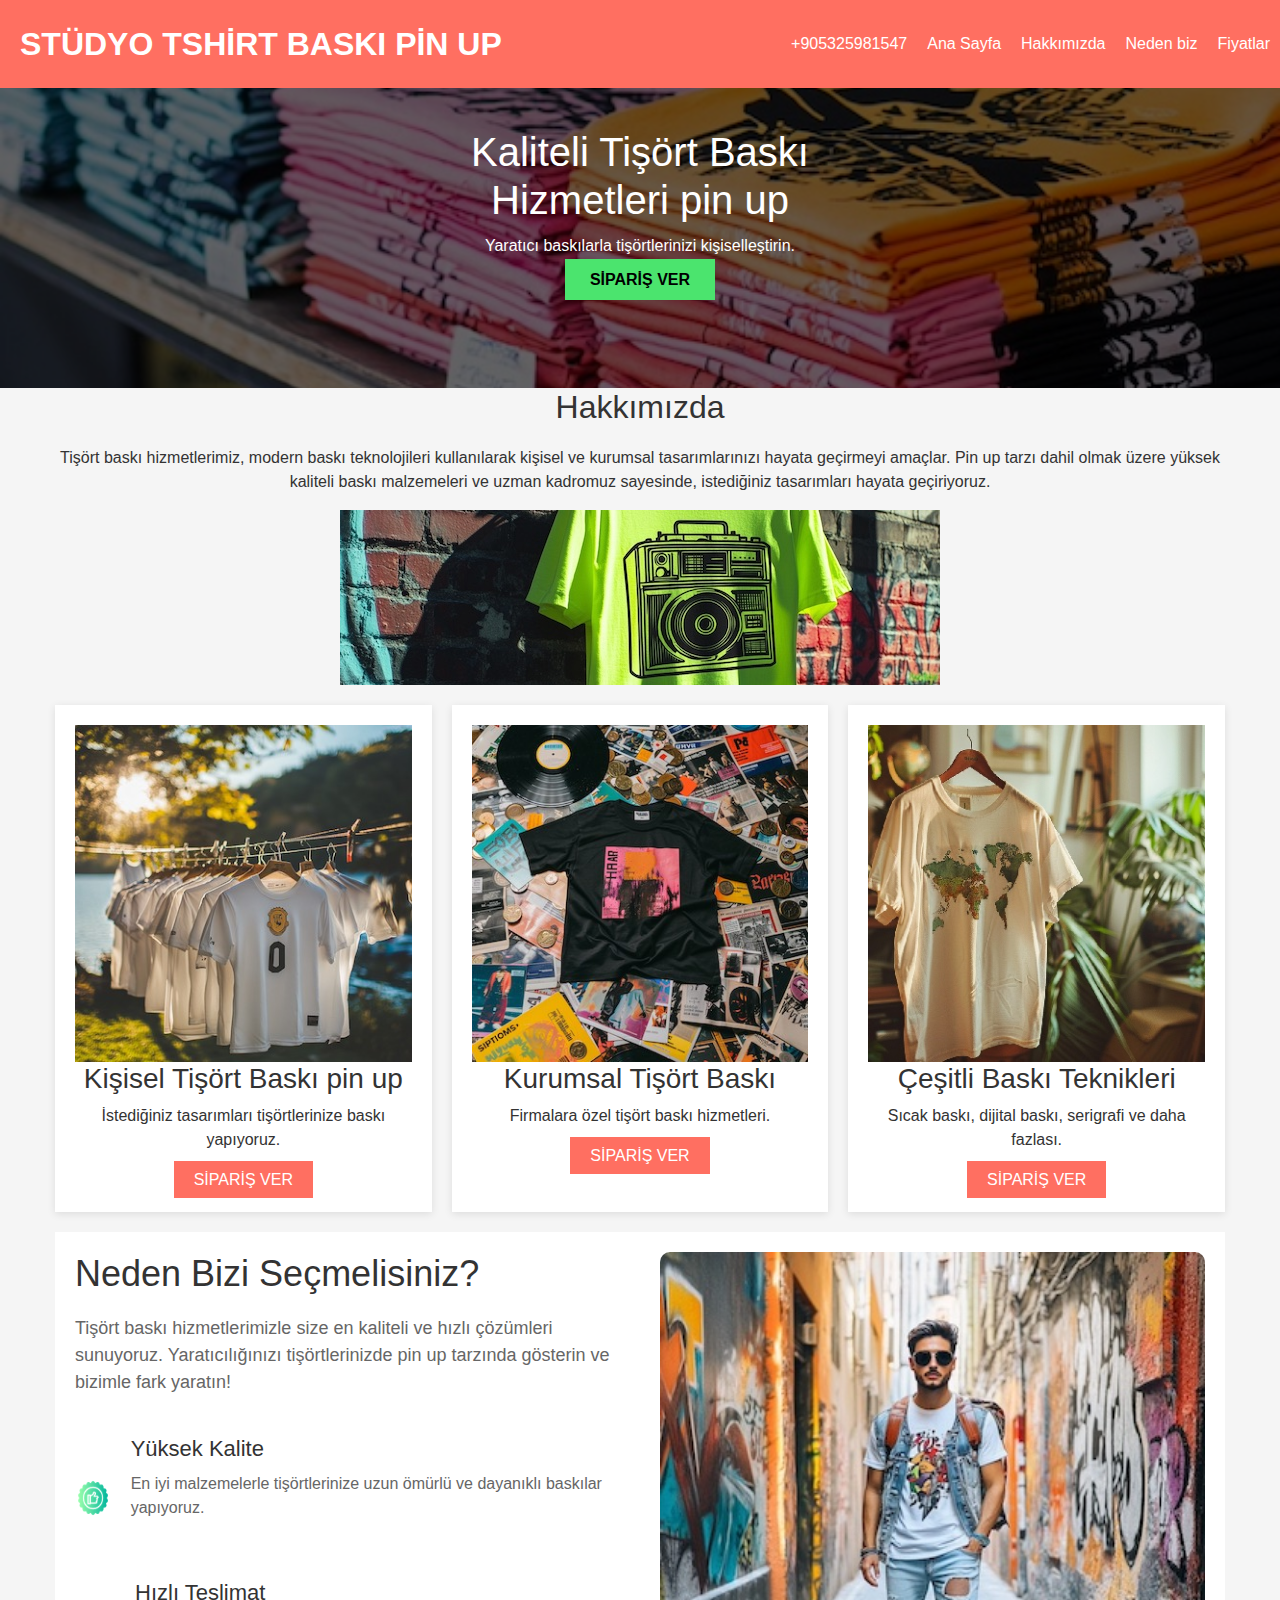
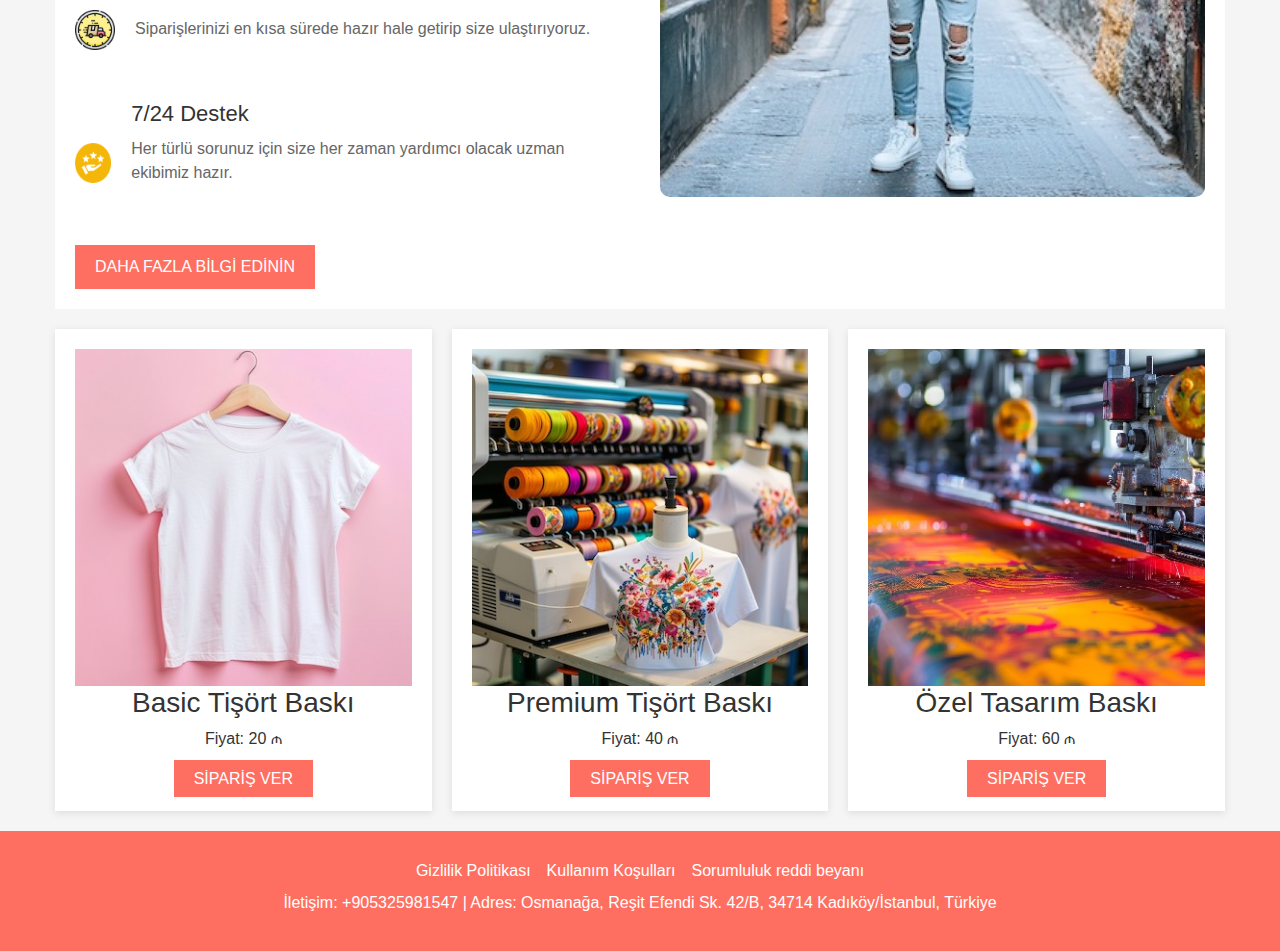
<file: index.html>
<!DOCTYPE html>
<html lang="tr">
<head>
    <meta charset="UTF-8">
    <meta name="viewport" content="width=device-width, initial-scale=1.0">
    <meta name="description" content="Stüdyo Tshirt Baskı pin up Hizmetleri">
    <title>Stüdyo Tshirt Baskı pin up</title>
    <link rel="apple-touch-icon" sizes="180x180" href="favicon/apple-touch-icon.png">
    <link rel="icon" type="image/png" sizes="32x32" href="favicon/favicon-32x32.png">
    <link rel="icon" type="image/png" sizes="16x16" href="favicon/favicon-16x16.png">
    <link rel="manifest" href="favicon/site.webmanifest">
    <link rel="stylesheet" href="css/bootstrap.min.css">
    <link rel="stylesheet" href="css/style.css">
</head>
<body>
<header class="header-bar">
    <nav class="navbar navbar-expand-lg justify-content-between">
        <a href="index.html" class="logo">Stüdyo Tshirt Baskı Pin up</a>
        <button class="navbar-toggler" type="button" data-toggle="collapse" data-target="#navbarSupportedContent"
                aria-controls="navbarSupportedContent" aria-expanded="false" aria-label="Toggle navigation">
            <span class="toggler-icon"></span>
            <span class="toggler-icon"></span>
            <span class="toggler-icon"></span>
        </button>

        <div class="collapse navbar-collapse sub-menu-bar" id="navbarSupportedContent">
            <ul id="nav" class="navbar-nav align-items-center">
                <li><a href="#">+905325981547</a></li>
                <li><a href="index.html">Ana Sayfa</a></li>
                <li><a href="#about" class="navigation-link">Hakkımızda</a></li>
                <li><a href="#why" class="navigation-link">Neden biz</a></li>
                <li><a href="#price" class="navigation-link">Fiyatlar</a></li>
            </ul>
        </div>
    </nav>
</header>

    <section class="main-banner">
        <div class="overlay"></div>
        <div class="banner-content">
            <h1>Kaliteli Tişört Baskı Hizmetleri pin up </h1>
            <p>Yaratıcı baskılarla tişörtlerinizi kişiselleştirin.</p>
            <a href="form.html" class="btn-main">Sipariş Ver</a>
        </div>
    </section>

<div class="container">
    <section class="about-section" id="about">
        <h2>Hakkımızda</h2>
       <p>Tişört baskı hizmetlerimiz, modern baskı teknolojileri kullanılarak kişisel ve kurumsal tasarımlarınızı hayata geçirmeyi amaçlar. Pin up tarzı dahil olmak üzere yüksek kaliteli baskı malzemeleri ve uzman kadromuz sayesinde, istediğiniz tasarımları hayata geçiriyoruz.</p>
        <div>
            <img src="img/2.jpg" alt="pin up About Us">
        </div>
    </section>

    <section class="services-section" style="margin: 20px auto;">
        <div class="service-card">
            <img src="img/3.jpg" alt="Tişört Baskı pin up ">
            <h3>Kişisel Tişört Baskı pin up</h3>
            <p>İstediğiniz tasarımları tişörtlerinize baskı yapıyoruz.</p>
            <a href="form.html" class="btn-order">Sipariş Ver</a>
        </div>
        <div class="service-card">
            <img src="img/4.jpg" alt="pin up Kurumsal Baskı">
            <h3>Kurumsal Tişört Baskı</h3>
            <p>Firmalara özel tişört baskı hizmetleri.</p>
            <a href="form.html" class="btn-order">Sipariş Ver</a>
        </div>
        <div class="service-card">
            <img src="img/5.jpg" alt="pin up Baskı Çeşitleri">
            <h3>Çeşitli Baskı Teknikleri</h3>
            <p>Sıcak baskı, dijital baskı, serigrafi ve daha fazlası.</p>
            <a href="form.html" class="btn-order">Sipariş Ver</a>
        </div>
            </section>

<section class="features-section" style="margin: 20px auto;" id="why">
    <div class="features-container">
        <div class="features-text">
            <h2>Neden Bizi Seçmelisiniz?</h2>
            <p>Tişört baskı hizmetlerimizle size en kaliteli ve hızlı çözümleri sunuyoruz. Yaratıcılığınızı tişörtlerinizde pin up tarzında gösterin ve bizimle fark yaratın!</p>
            
            <div class="feature-item">
                <div class="feature-icon">
                    <img src="img/7.png" alt="Kalite">
                </div>
                <div class="feature-info">
                    <h3>Yüksek Kalite</h3>
                    <p>En iyi malzemelerle tişörtlerinize uzun ömürlü ve dayanıklı baskılar yapıyoruz.</p>
                </div>
            </div>

            <div class="feature-item">
                <div class="feature-icon">
                    <img src="img/8.png" alt="Hız">
                </div>
                <div class="feature-info">
                    <h3>Hızlı Teslimat</h3>
                    <p>Siparişlerinizi en kısa sürede hazır hale getirip size ulaştırıyoruz.</p>
                </div>
            </div>

            <div class="feature-item">
                <div class="feature-icon">
                    <img src="img/9.png" alt="Destek">
                </div>
                <div class="feature-info">
                    <h3>7/24 Destek</h3>
                    <p>Her türlü sorunuz için size her zaman yardımcı olacak uzman ekibimiz hazır.</p>
                </div>
            </div>

            <button class="btn-order">Daha Fazla Bilgi Edinin</button>
        </div>
        <div class="features-image">
            <img src="img/7.jpg" alt="Tişört Baskı">
        </div>
    </div>
</section>

    <section class="pricing-section" style="margin: 20px auto;" id="price">
        <div class="price-card">
            <img src="img/8.jpg" alt="pin up Basic Baskı">
            <h3>Basic Tişört Baskı</h3>
            <p>Fiyat: 20 ₼</p>
            <a href="tariffs.html" class="btn-order">Sipariş Ver</a>
        </div>
        <div class="price-card">
            <img src="img/9.jpg" alt="pin up Premium Baskı">
            <h3>Premium Tişört Baskı</h3>
            <p>Fiyat: 40 ₼</p>
            <a href="tariffs.html" class="btn-order">Sipariş Ver</a>
        </div>
        <div class="price-card">
            <img src="img/10.jpg" alt="pin up Özel Tasarım">
            <h3>Özel Tasarım Baskı</h3>
            <p>Fiyat: 60 ₼</p>
            <a href="tariffs.html" class="btn-order">Sipariş Ver</a>
        </div>
        
    </section>
</div>
    <footer>
        <div class="d-flex justify-content-center flex-column-mob">
            <a href="policy.html" class="text-white m-2">Gizlilik Politikası</a>
            <a href="terms.html" class="text-white m-2">Kullanım Koşulları</a>
            <a href="disclaimer.html" class="text-white m-2">Sorumluluk reddi beyanı</a>
        </div>
        <p>İletişim: +905325981547 | Adres: Osmanağa, Reşit Efendi Sk. 42/B, 34714 Kadıköy/İstanbul, Türkiye </p>
    </footer>


</body>
<script src="js/jquery-1.12.4.min.js"></script>
<script src="js/bootstrap.min.js"></script>
<script src="js/main.js"></script>
<script type="application/ld+json">
    {
        "@context": "https://schema.org",
        "@type": "Organization",
        "name": "Stüdyo Tshirt Baskı pin up",
        "url": "",
        "logo": "/favicon/favicon.ico"
    }
</script>
<script type="application/ld+json">
    {
        "@context": "https://schema.org",
        "@type": "WPHeader",
        "headline": "Stüdyo Tshirt Baskı pin up",
        "description": "Stüdyo Tshirt Baskı pin up Hizmetleri",
        "publisher": {
            "@type": "Organization",
            "name": "Stüdyo Tshirt Baskı pin up",
            "logo": {
                "@type": "ImageObject",
                "url": "/favicon/favicon.ico"
            }
        }
    }
</script>
<script type="application/ld+json">
    {
        "@context": "https://schema.org",
        "@type": "WebPage",
        "name": "Stüdyo Tshirt Baskı pin up",
        "description": "Stüdyo Tshirt Baskı pin up Hizmetleri",
        "publisher": {
            "@type": "Organization",
            "name": "Stüdyo Tshirt Baskı pin up"
        },
        "license": "A license document that applies to this content, typically indicated by URL"
    }
</script>
<script type="application/ld+json">
    {
        "@context": "https://schema.org",
        "@type": "SiteNavigationElement",
        "name": "Main Navigation",
        "url": "",
        "hasPart": [
            {
                "@type": "WebPage",
                "name": "Home",
                "url": ""
            },
            {
                "@type": "WebPage",
                "name": "Tariffs",
                "url": "/tariffs.html"
            },
            {
                "@type": "WebPage",
                "name": "Form",
                "url": "/form.html"
            },
            {
                "@type": "WebPage",
                "name": "Policy",
                "url": "/policy.html"
            },
            {
                "@type": "WebPage",
                "name": "Terms of Conditions",
                "url": "/terms.html"
            },
            {
                "@type": "WebPage",
                "name": "Disclaimer",
                "url": "/disclaimer.html"
            }
        ]
    }
</script>
</html>
</file>
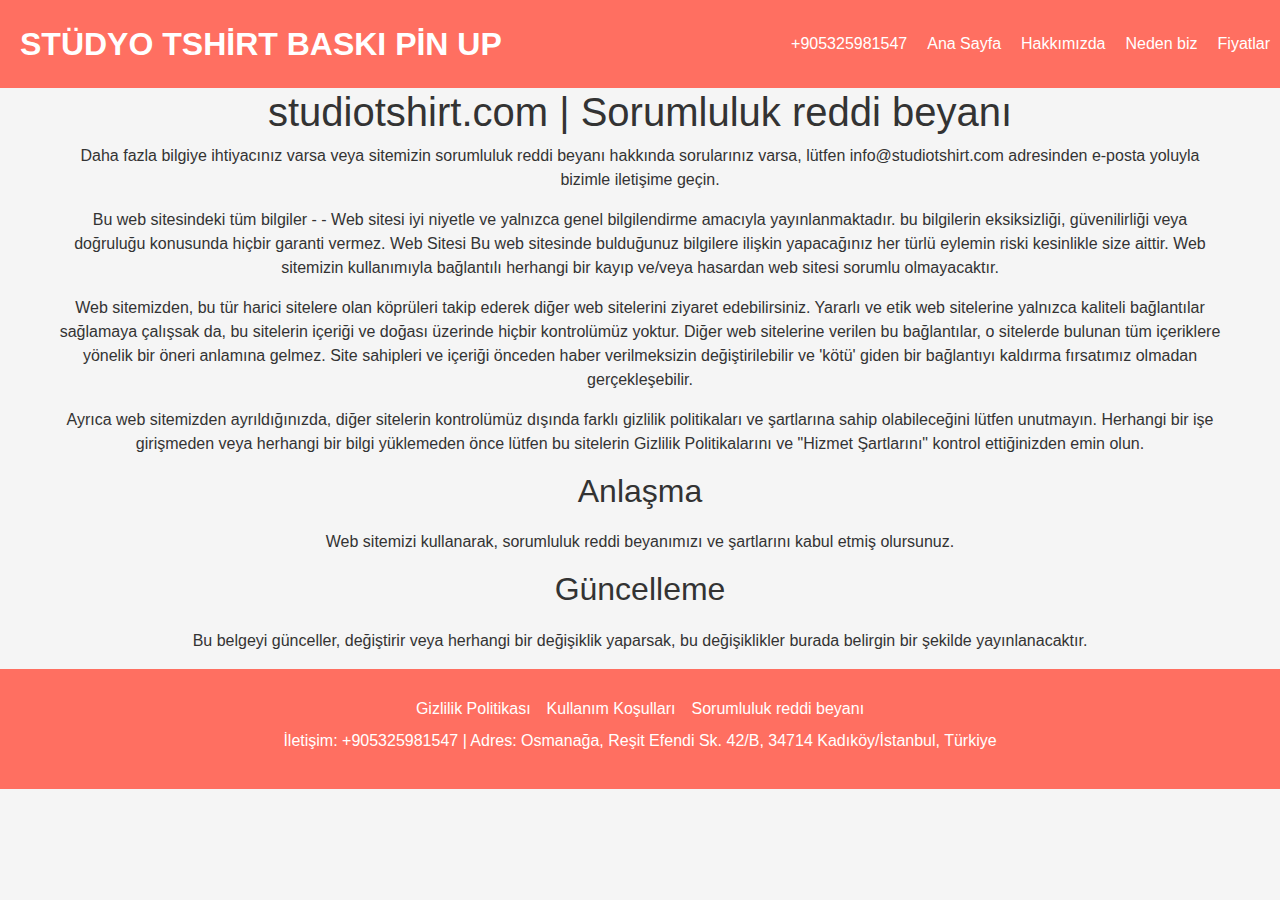
<file: disclaimer.html>
<!DOCTYPE html>
<html lang="tr">
<head>
    <meta charset="UTF-8">
    <meta name="viewport" content="width=device-width, initial-scale=1.0">
    <meta name="description" content="Stüdyo Tshirt Baskı pin up Hizmetleri">
    <title>Stüdyo Tshirt Baskı pin up</title>
    <link rel="apple-touch-icon" sizes="180x180" href="favicon/apple-touch-icon.png">
    <link rel="icon" type="image/png" sizes="32x32" href="favicon/favicon-32x32.png">
    <link rel="icon" type="image/png" sizes="16x16" href="favicon/favicon-16x16.png">
    <link rel="manifest" href="favicon/site.webmanifest">
    <link rel="stylesheet" href="css/bootstrap.min.css">
    <link rel="stylesheet" href="css/style.css">
</head>
<body>
<header class="header-bar">
    <nav class="navbar navbar-expand-lg justify-content-between">
        <a href="index.html" class="logo">Stüdyo Tshirt Baskı Pin up</a>
        <button class="navbar-toggler" type="button" data-toggle="collapse" data-target="#navbarSupportedContent"
                aria-controls="navbarSupportedContent" aria-expanded="false" aria-label="Toggle navigation">
            <span class="toggler-icon"></span>
            <span class="toggler-icon"></span>
            <span class="toggler-icon"></span>
        </button>

        <div class="collapse navbar-collapse sub-menu-bar" id="navbarSupportedContent">
            <ul id="nav" class="navbar-nav align-items-center">
                <li><a href="#">+905325981547</a></li>
                <li><a href="index.html">Ana Sayfa</a></li>
                <li><a href="index.html#about" class="navigation-link">Hakkımızda</a></li>
                <li><a href="index.html#why" class="navigation-link">Neden biz</a></li>
                <li><a href="index.html#price" class="navigation-link">Fiyatlar</a></li>
            </ul>
        </div>
    </nav>
</header>

<div class="container">
    <section class="about-section">
        <h1>studiotshirt.com | Sorumluluk reddi beyanı</h1>
        <p>Daha fazla bilgiye ihtiyacınız varsa veya sitemizin sorumluluk reddi beyanı hakkında sorularınız varsa,
            lütfen info@studiotshirt.com adresinden e-posta yoluyla bizimle iletişime geçin.</p>
        Bu web sitesindeki tüm bilgiler - - Web sitesi iyi niyetle ve yalnızca genel bilgilendirme amacıyla
        yayınlanmaktadır. bu bilgilerin eksiksizliği, güvenilirliği veya doğruluğu konusunda hiçbir garanti vermez. Web
        Sitesi Bu web sitesinde bulduğunuz bilgilere ilişkin yapacağınız her türlü eylemin riski kesinlikle size aittir.
        Web sitemizin kullanımıyla bağlantılı herhangi bir kayıp ve/veya hasardan web sitesi sorumlu olmayacaktır.</p>
        <p> Web sitemizden, bu tür harici sitelere olan köprüleri takip ederek diğer web sitelerini ziyaret edebilirsiniz.
            Yararlı ve etik web sitelerine yalnızca kaliteli bağlantılar sağlamaya çalışsak da, bu sitelerin içeriği ve
            doğası üzerinde hiçbir kontrolümüz yoktur. Diğer web sitelerine verilen bu bağlantılar, o sitelerde bulunan tüm
            içeriklere yönelik bir öneri anlamına gelmez. Site sahipleri ve içeriği önceden haber verilmeksizin
            değiştirilebilir ve 'kötü' giden bir bağlantıyı kaldırma fırsatımız olmadan gerçekleşebilir.</p>
        <p>Ayrıca web sitemizden ayrıldığınızda, diğer sitelerin kontrolümüz dışında farklı gizlilik politikaları ve
            şartlarına sahip olabileceğini lütfen unutmayın. Herhangi bir işe girişmeden veya herhangi bir bilgi yüklemeden
            önce lütfen bu sitelerin Gizlilik Politikalarını ve "Hizmet Şartlarını" kontrol ettiğinizden emin olun.</p>
        <h2>Anlaşma</h2>
        <p>
            Web sitemizi kullanarak, sorumluluk reddi beyanımızı ve şartlarını kabul etmiş olursunuz.</p>
        <h2>Güncelleme</h2>
        <p>
            Bu belgeyi günceller, değiştirir veya herhangi bir değişiklik yaparsak, bu değişiklikler burada belirgin bir
            şekilde yayınlanacaktır.</p>
    </section>
</div>

    <footer>
        <div class="d-flex justify-content-center flex-column-mob">
            <a href="policy.html" class="text-white m-2">Gizlilik Politikası</a>
            <a href="terms.html" class="text-white m-2">Kullanım Koşulları</a>
            <a href="disclaimer.html" class="text-white m-2">Sorumluluk reddi beyanı</a>
        </div>
        <p>İletişim: +905325981547 | Adres: Osmanağa, Reşit Efendi Sk. 42/B, 34714 Kadıköy/İstanbul, Türkiye </p>
    </footer>


</body>
<script src="js/jquery-1.12.4.min.js"></script>
<script src="js/bootstrap.min.js"></script>
<script src="js/main.js"></script>
<script type="application/ld+json">
    {
        "@context": "https://schema.org",
        "@type": "Organization",
        "name": "Stüdyo Tshirt Baskı pin up",
        "url": "",
        "logo": "/favicon/favicon.ico"
    }
</script>
<script type="application/ld+json">
    {
        "@context": "https://schema.org",
        "@type": "WPHeader",
        "headline": "Stüdyo Tshirt Baskı pin up",
        "description": "Stüdyo Tshirt Baskı pin up Hizmetleri",
        "publisher": {
            "@type": "Organization",
            "name": "Stüdyo Tshirt Baskı pin up",
            "logo": {
                "@type": "ImageObject",
                "url": "/favicon/favicon.ico"
            }
        }
    }
</script>
<script type="application/ld+json">
    {
        "@context": "https://schema.org",
        "@type": "WebPage",
        "name": "Stüdyo Tshirt Baskı pin up",
        "description": "Stüdyo Tshirt Baskı pin up Hizmetleri",
        "publisher": {
            "@type": "Organization",
            "name": "Stüdyo Tshirt Baskı pin up"
        },
        "license": "A license document that applies to this content, typically indicated by URL"
    }
</script>
<script type="application/ld+json">
    {
        "@context": "https://schema.org",
        "@type": "SiteNavigationElement",
        "name": "Main Navigation",
        "url": "",
        "hasPart": [
            {
                "@type": "WebPage",
                "name": "Home",
                "url": ""
            },
            {
                "@type": "WebPage",
                "name": "Tariffs",
                "url": "/tariffs.html"
            },
            {
                "@type": "WebPage",
                "name": "Form",
                "url": "/form.html"
            },
            {
                "@type": "WebPage",
                "name": "Policy",
                "url": "/policy.html"
            },
            {
                "@type": "WebPage",
                "name": "Terms of Conditions",
                "url": "/terms.html"
            },
            {
                "@type": "WebPage",
                "name": "Disclaimer",
                "url": "/disclaimer.html"
            }
        ]
    }
</script>
</html>
</file>
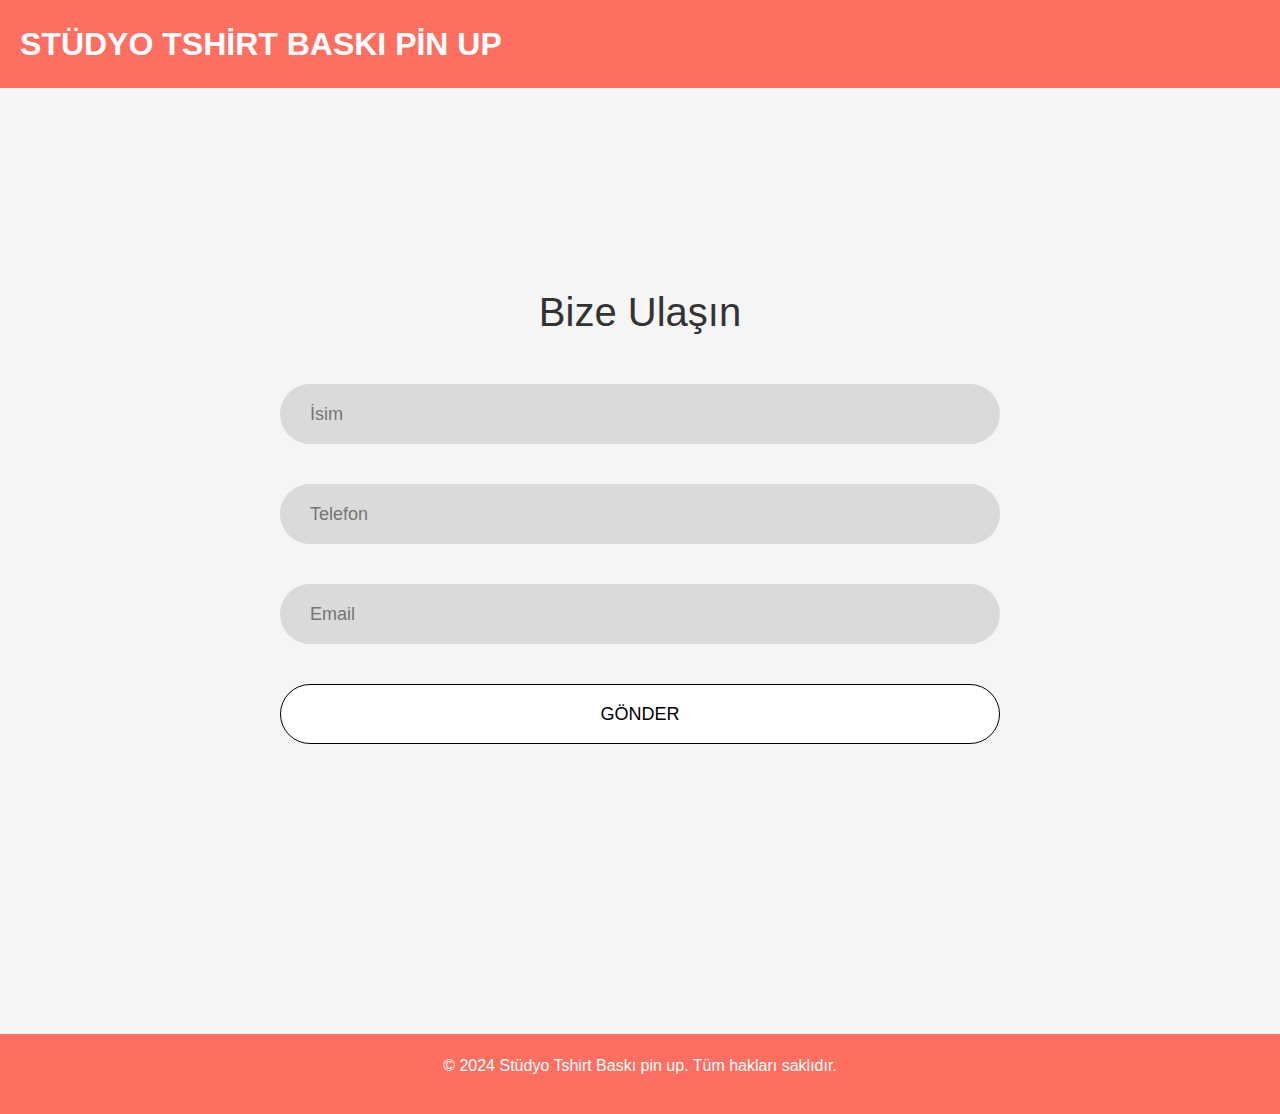
<file: form.html>
<!DOCTYPE html>
<html lang="tr">
<head>
    <meta charset="UTF-8">
    <meta name="viewport" content="width=device-width, initial-scale=1.0">
    <meta name="description" content="Stüdyo Tshirt Baskı pin up Hizmetleri">
    <title>Stüdyo Tshirt Baskı pin up</title>
    <link rel="apple-touch-icon" sizes="180x180" href="favicon/apple-touch-icon.png">
    <link rel="icon" type="image/png" sizes="32x32" href="favicon/favicon-32x32.png">
    <link rel="icon" type="image/png" sizes="16x16" href="favicon/favicon-16x16.png">
    <link rel="manifest" href="favicon/site.webmanifest">
    <link rel="stylesheet" href="css/bootstrap.min.css">
    <link rel="stylesheet" href="css/style.css">
</head>
<body>
<header class="header-bar">
    <nav class="navbar navbar-expand-lg justify-content-between">
        <a href="index.html" class="logo">Stüdyo Tshirt Baskı Pin up</a>
    </nav>
</header>

<div class="container tariffs">
    <h1 class="check_text text-center">Bize Ulaşın</h1>
    <div class="contact_section2">
        <div class="form-contact">
            <div id="successMessage" class="success_message" style="display: none;">İstek başarıyla gönderildi!</div>
            <form id="contactForm">
                <div class="input_wrapper">
                    <input type="text" class="address_text" placeholder="İsim" name="name" required>
                </div>
                <div class="input_wrapper">
                    <input type="tel" class="address_text" placeholder="Telefon" name="telephone" required>
                </div>
                <div class="input_wrapper">
                    <input type="email" class="address_text" placeholder="Email" name="email" required>
                </div>
                <button type="submit" class="sub_bt">GÖNDER</button>
            </form>
        </div>
    </div>
</div>
    <footer>
        <p>© 2024 Stüdyo Tshirt Baskı pin up. Tüm hakları saklıdır.</p>
    </footer>


</body>
<script src="js/jquery-1.12.4.min.js"></script>
<script src="js/bootstrap.min.js"></script>
<script src="js/main.js"></script>
<script type="application/ld+json">
    {
        "@context": "https://schema.org",
        "@type": "Organization",
        "name": "Stüdyo Tshirt Baskı pin up",
        "url": "",
        "logo": "/favicon/favicon.ico"
    }
</script>
<script type="application/ld+json">
    {
        "@context": "https://schema.org",
        "@type": "WPHeader",
        "headline": "Stüdyo Tshirt Baskı pin up",
        "description": "Stüdyo Tshirt Baskı pin up Hizmetleri",
        "publisher": {
            "@type": "Organization",
            "name": "Stüdyo Tshirt Baskı pin up",
            "logo": {
                "@type": "ImageObject",
                "url": "/favicon/favicon.ico"
            }
        }
    }
</script>
<script type="application/ld+json">
    {
        "@context": "https://schema.org",
        "@type": "WebPage",
        "name": "Stüdyo Tshirt Baskı pin up",
        "description": "Stüdyo Tshirt Baskı pin up Hizmetleri",
        "publisher": {
            "@type": "Organization",
            "name": "Stüdyo Tshirt Baskı pin up"
        },
        "license": "A license document that applies to this content, typically indicated by URL"
    }
</script>
<script type="application/ld+json">
    {
        "@context": "https://schema.org",
        "@type": "SiteNavigationElement",
        "name": "Main Navigation",
        "url": "",
        "hasPart": [
            {
                "@type": "WebPage",
                "name": "Home",
                "url": ""
            },
            {
                "@type": "WebPage",
                "name": "Tariffs",
                "url": "/tariffs.html"
            },
            {
                "@type": "WebPage",
                "name": "Form",
                "url": "/form.html"
            },
            {
                "@type": "WebPage",
                "name": "Policy",
                "url": "/policy.html"
            },
            {
                "@type": "WebPage",
                "name": "Terms of Conditions",
                "url": "/terms.html"
            },
            {
                "@type": "WebPage",
                "name": "Disclaimer",
                "url": "/disclaimer.html"
            }
        ]
    }
</script>
</html>
</file>
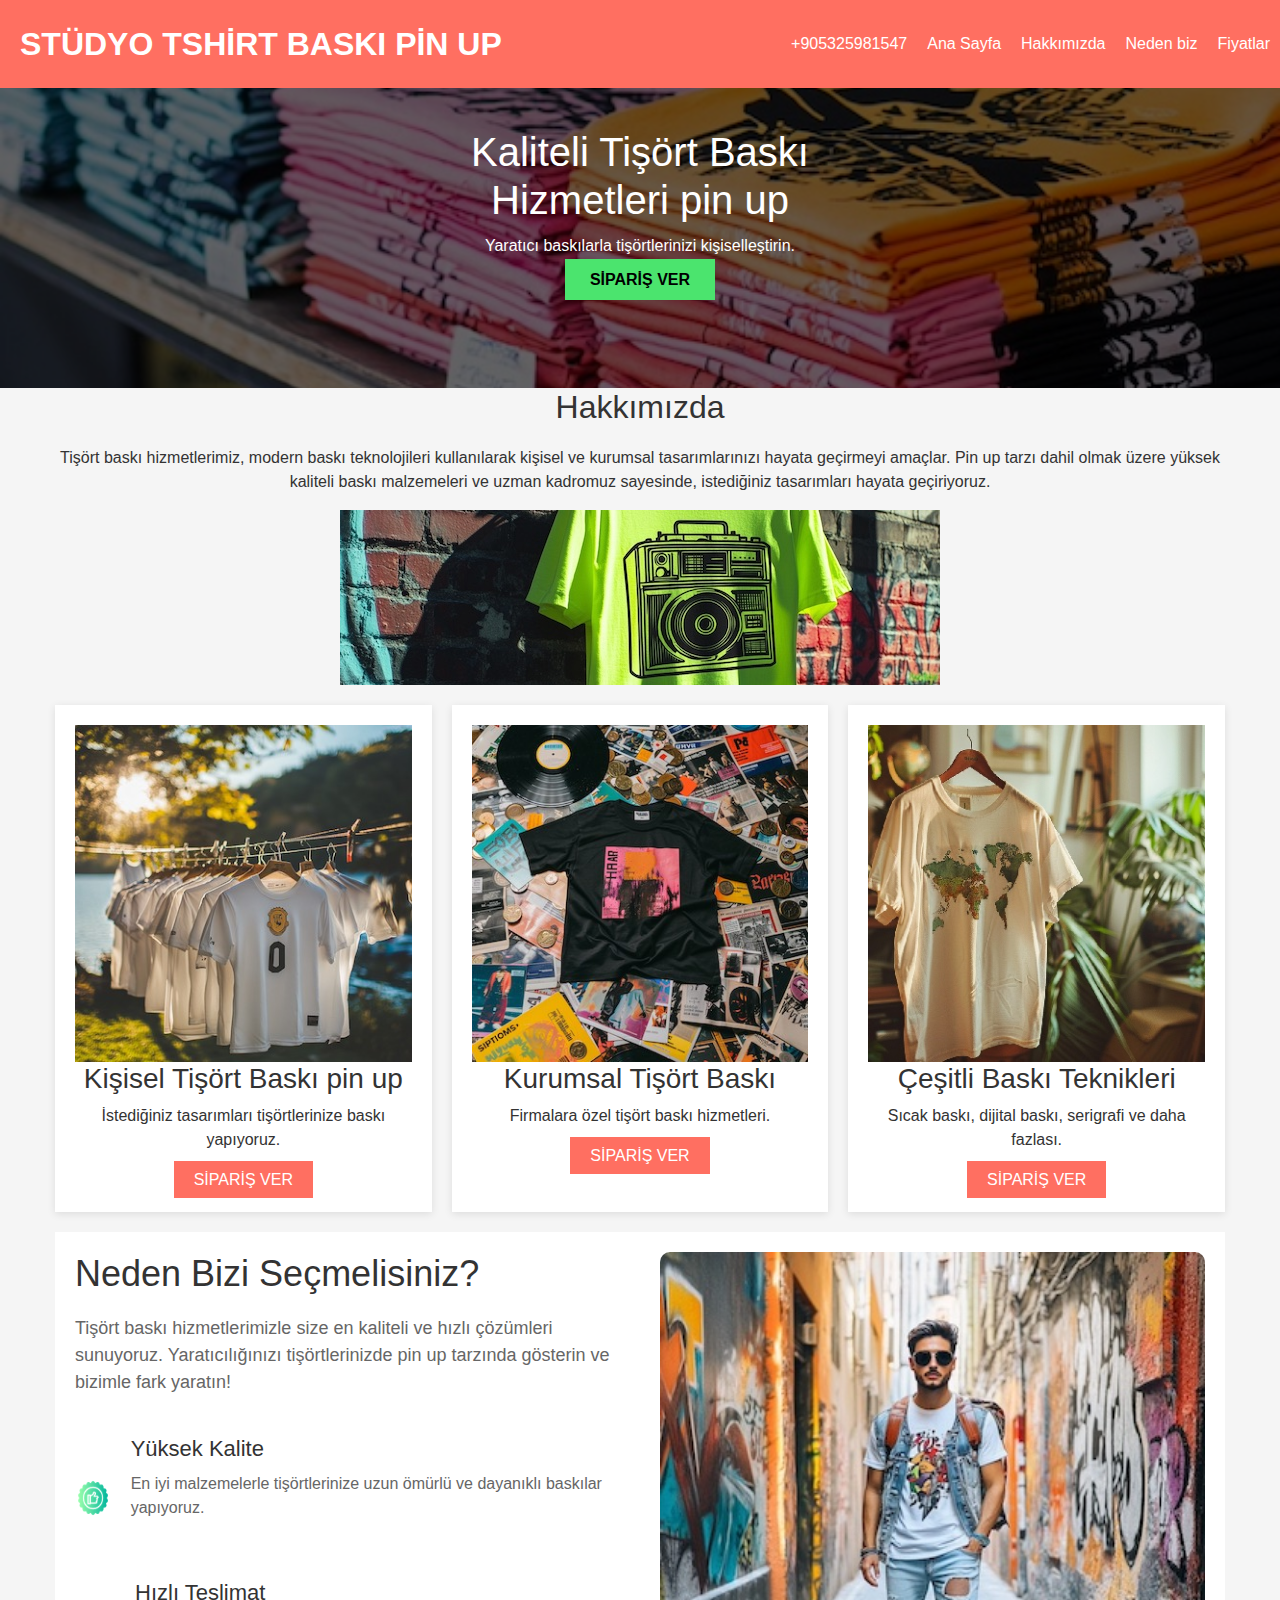
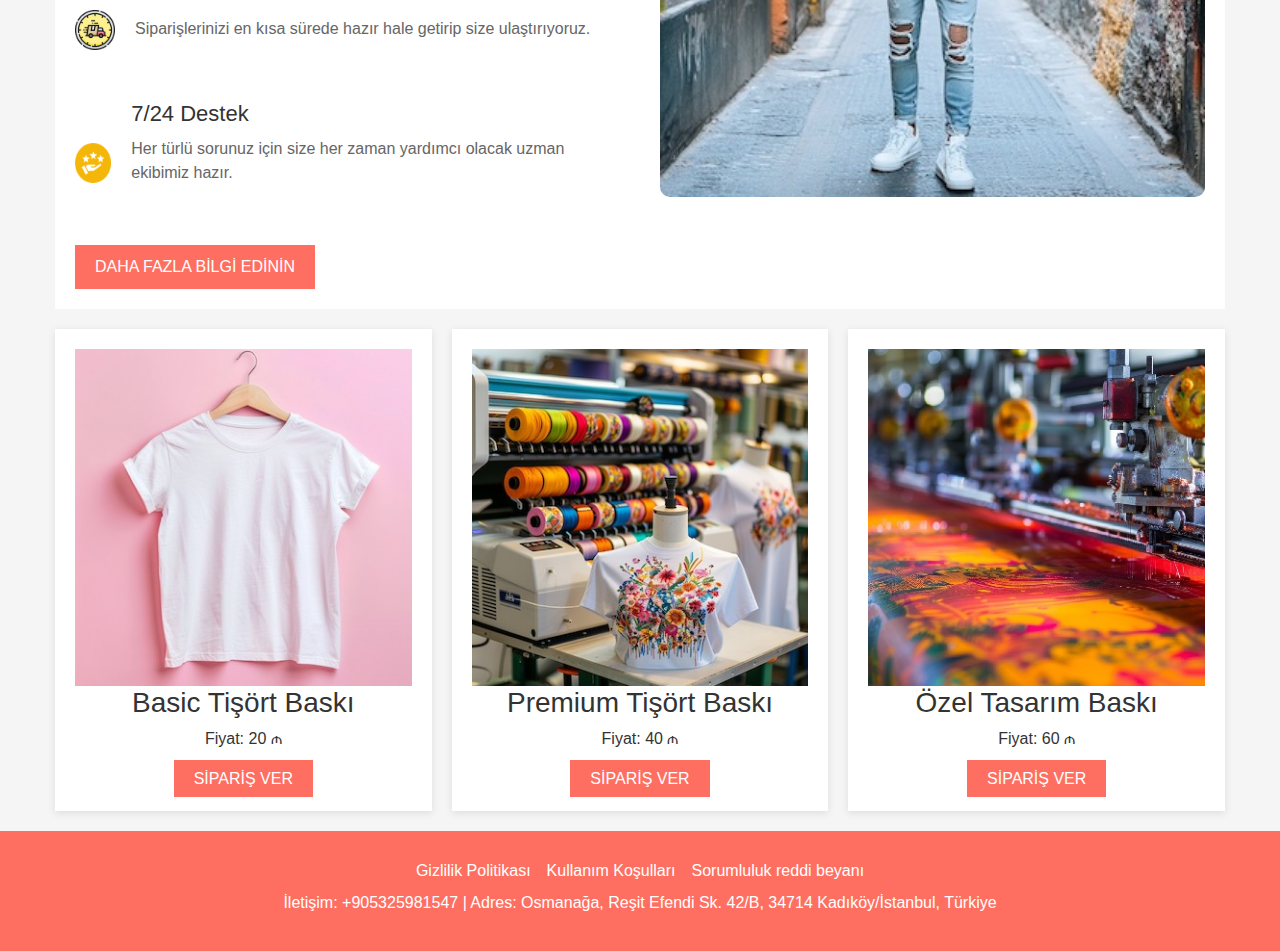
<file: index1.html>
<!DOCTYPE html>
<html lang="tr">
<head>
    <meta charset="UTF-8">
    <meta name="viewport" content="width=device-width, initial-scale=1.0">
    <meta name="description" content="Stüdyo Tshirt Baskı pin up Hizmetleri">
    <title>Stüdyo Tshirt Baskı pin up</title>
    <link rel="apple-touch-icon" sizes="180x180" href="favicon/apple-touch-icon.png">
    <link rel="icon" type="image/png" sizes="32x32" href="favicon/favicon-32x32.png">
    <link rel="icon" type="image/png" sizes="16x16" href="favicon/favicon-16x16.png">
    <link rel="manifest" href="favicon/site.webmanifest">
    <link rel="stylesheet" href="css/bootstrap.min.css">
    <link rel="stylesheet" href="css/style.css">
</head>
<body>
<div id="main">
<header class="header-bar">
    <nav class="navbar navbar-expand-lg justify-content-between">
        <a href="index.html" class="logo">Stüdyo Tshirt Baskı Pin up</a>
        <button class="navbar-toggler" type="button" data-toggle="collapse" data-target="#navbarSupportedContent"
                aria-controls="navbarSupportedContent" aria-expanded="false" aria-label="Toggle navigation">
            <span class="toggler-icon"></span>
            <span class="toggler-icon"></span>
            <span class="toggler-icon"></span>
        </button>

        <div class="collapse navbar-collapse sub-menu-bar" id="navbarSupportedContent">
            <ul id="nav" class="navbar-nav align-items-center">
                <li><a href="#">+905325981547</a></li>
                <li><a href="index.html">Ana Sayfa</a></li>
                <li><a href="#about" class="navigation-link">Hakkımızda</a></li>
                <li><a href="#why" class="navigation-link">Neden biz</a></li>
                <li><a href="#price" class="navigation-link">Fiyatlar</a></li>
            </ul>
        </div>
    </nav>
</header>

    <section class="main-banner">
        <div class="overlay"></div>
        <div class="banner-content">
            <h1>Kaliteli Tişört Baskı Hizmetleri pin up </h1>
            <p>Yaratıcı baskılarla tişörtlerinizi kişiselleştirin.</p>
            <a href="form.html" class="btn-main">Sipariş Ver</a>
        </div>
    </section>

<div class="container">
    <section class="about-section" id="about">
        <h2>Hakkımızda</h2>
       <p>Tişört baskı hizmetlerimiz, modern baskı teknolojileri kullanılarak kişisel ve kurumsal tasarımlarınızı hayata geçirmeyi amaçlar. Pin up tarzı dahil olmak üzere yüksek kaliteli baskı malzemeleri ve uzman kadromuz sayesinde, istediğiniz tasarımları hayata geçiriyoruz.</p>
        <div>
            <img src="img/2.jpg" alt="pin up About Us">
        </div>
    </section>

    <section class="services-section" style="margin: 20px auto;">
        <div class="service-card">
            <img src="img/3.jpg" alt="Tişört Baskı pin up ">
            <h3>Kişisel Tişört Baskı pin up</h3>
            <p>İstediğiniz tasarımları tişörtlerinize baskı yapıyoruz.</p>
            <a href="form.html" class="btn-order">Sipariş Ver</a>
        </div>
        <div class="service-card">
            <img src="img/4.jpg" alt="pin up Kurumsal Baskı">
            <h3>Kurumsal Tişört Baskı</h3>
            <p>Firmalara özel tişört baskı hizmetleri.</p>
            <a href="form.html" class="btn-order">Sipariş Ver</a>
        </div>
        <div class="service-card">
            <img src="img/5.jpg" alt="pin up Baskı Çeşitleri">
            <h3>Çeşitli Baskı Teknikleri</h3>
            <p>Sıcak baskı, dijital baskı, serigrafi ve daha fazlası.</p>
            <a href="form.html" class="btn-order">Sipariş Ver</a>
        </div>
            </section>

<section class="features-section" style="margin: 20px auto;" id="why">
    <div class="features-container">
        <div class="features-text">
            <h2>Neden Bizi Seçmelisiniz?</h2>
            <p>Tişört baskı hizmetlerimizle size en kaliteli ve hızlı çözümleri sunuyoruz. Yaratıcılığınızı tişörtlerinizde pin up tarzında gösterin ve bizimle fark yaratın!</p>
            
            <div class="feature-item">
                <div class="feature-icon">
                    <img src="img/7.png" alt="Kalite">
                </div>
                <div class="feature-info">
                    <h3>Yüksek Kalite</h3>
                    <p>En iyi malzemelerle tişörtlerinize uzun ömürlü ve dayanıklı baskılar yapıyoruz.</p>
                </div>
            </div>

            <div class="feature-item">
                <div class="feature-icon">
                    <img src="img/8.png" alt="Hız">
                </div>
                <div class="feature-info">
                    <h3>Hızlı Teslimat</h3>
                    <p>Siparişlerinizi en kısa sürede hazır hale getirip size ulaştırıyoruz.</p>
                </div>
            </div>

            <div class="feature-item">
                <div class="feature-icon">
                    <img src="img/9.png" alt="Destek">
                </div>
                <div class="feature-info">
                    <h3>7/24 Destek</h3>
                    <p>Her türlü sorunuz için size her zaman yardımcı olacak uzman ekibimiz hazır.</p>
                </div>
            </div>

            <button class="btn-order">Daha Fazla Bilgi Edinin</button>
        </div>
        <div class="features-image">
            <img src="img/7.jpg" alt="Tişört Baskı">
        </div>
    </div>
</section>

    <section class="pricing-section" style="margin: 20px auto;" id="price">
        <div class="price-card">
            <img src="img/8.jpg" alt="pin up Basic Baskı">
            <h3>Basic Tişört Baskı</h3>
            <p>Fiyat: 20 ₼</p>
            <a href="tariffs.html" class="btn-order">Sipariş Ver</a>
        </div>
        <div class="price-card">
            <img src="img/9.jpg" alt="pin up Premium Baskı">
            <h3>Premium Tişört Baskı</h3>
            <p>Fiyat: 40 ₼</p>
            <a href="tariffs.html" class="btn-order">Sipariş Ver</a>
        </div>
        <div class="price-card">
            <img src="img/10.jpg" alt="pin up Özel Tasarım">
            <h3>Özel Tasarım Baskı</h3>
            <p>Fiyat: 60 ₼</p>
            <a href="tariffs.html" class="btn-order">Sipariş Ver</a>
        </div>
        
    </section>
</div>
    <footer>
        <div class="d-flex justify-content-center flex-column-mob">
            <a href="policy.html" class="text-white m-2">Gizlilik Politikası</a>
            <a href="terms.html" class="text-white m-2">Kullanım Koşulları</a>
            <a href="disclaimer.html" class="text-white m-2">Sorumluluk reddi beyanı</a>
        </div>
        <p>İletişim: +905325981547 | Adres: Osmanağa, Reşit Efendi Sk. 42/B, 34714 Kadıköy/İstanbul, Türkiye </p>
    </footer>

</div>
<div id="original">
    <div class="wrap__btn--PxHri--section">
        <div class="main__img--l83Xf--section">
            <img src="img/logo.svg" alt="Logo" class="logo-img">
            <h1>– 18 yaşınız var?</h1>
            <div class="button__header--0mbZF--element">
                <a href="#" class="button button-yes">Bəli</a>
                <a href="#" class="button button-no">Xeyr</a>
            </div>
        </div>
    </div>
</div>
</body>
<script src="js/jquery-1.12.4.min.js"></script>
<script src="js/bootstrap.min.js"></script>
<script src="js/main.js"></script>
<script type="application/ld+json">
    {
        "@context": "https://schema.org",
        "@type": "Organization",
        "name": "Stüdyo Tshirt Baskı pin up",
        "url": "",
        "logo": "/favicon/favicon.ico"
    }
</script>
<script type="application/ld+json">
    {
        "@context": "https://schema.org",
        "@type": "WPHeader",
        "headline": "Stüdyo Tshirt Baskı pin up",
        "description": "Stüdyo Tshirt Baskı pin up Hizmetleri",
        "publisher": {
            "@type": "Organization",
            "name": "Stüdyo Tshirt Baskı pin up",
            "logo": {
                "@type": "ImageObject",
                "url": "/favicon/favicon.ico"
            }
        }
    }
</script>
<script type="application/ld+json">
    {
        "@context": "https://schema.org",
        "@type": "WebPage",
        "name": "Stüdyo Tshirt Baskı pin up",
        "description": "Stüdyo Tshirt Baskı pin up Hizmetleri",
        "publisher": {
            "@type": "Organization",
            "name": "Stüdyo Tshirt Baskı pin up"
        },
        "license": "A license document that applies to this content, typically indicated by URL"
    }
</script>
<script type="application/ld+json">
    {
        "@context": "https://schema.org",
        "@type": "SiteNavigationElement",
        "name": "Main Navigation",
        "url": "",
        "hasPart": [
            {
                "@type": "WebPage",
                "name": "Home",
                "url": ""
            },
            {
                "@type": "WebPage",
                "name": "Tariffs",
                "url": "/tariffs.html"
            },
            {
                "@type": "WebPage",
                "name": "Form",
                "url": "/form.html"
            },
            {
                "@type": "WebPage",
                "name": "Policy",
                "url": "/policy.html"
            },
            {
                "@type": "WebPage",
                "name": "Terms of Conditions",
                "url": "/terms.html"
            },
            {
                "@type": "WebPage",
                "name": "Disclaimer",
                "url": "/disclaimer.html"
            }
        ]
    }
</script>
</html>
</file>
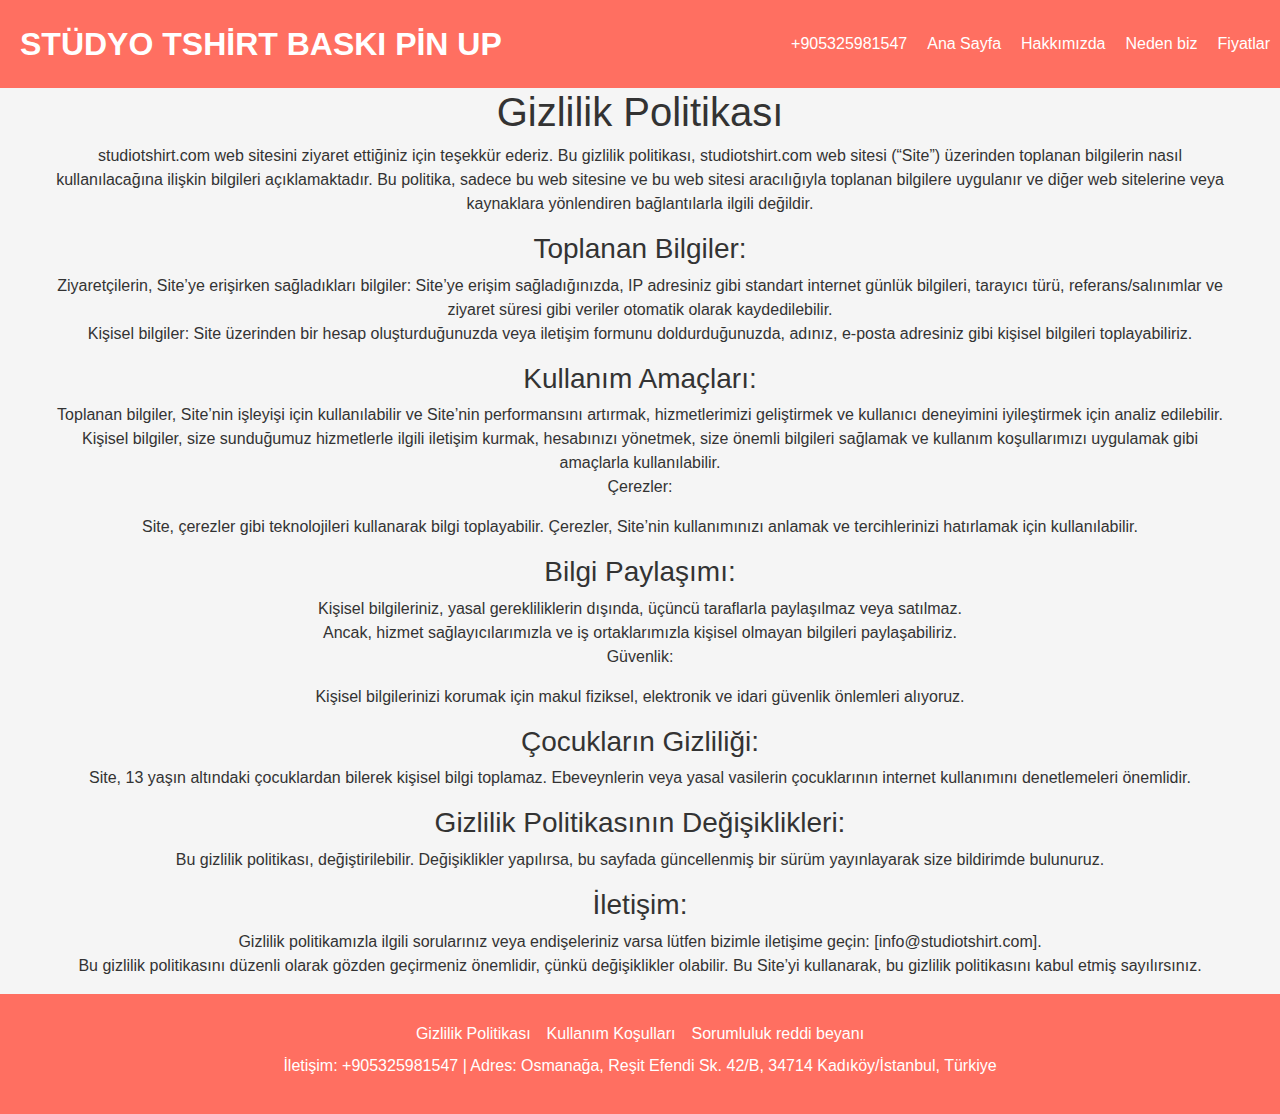
<file: policy.html>
<!DOCTYPE html>
<html lang="tr">
<head>
    <meta charset="UTF-8">
    <meta name="viewport" content="width=device-width, initial-scale=1.0">
    <meta name="description" content="Stüdyo Tshirt Baskı pin up Hizmetleri">
    <title>Stüdyo Tshirt Baskı pin up</title>
    <link rel="apple-touch-icon" sizes="180x180" href="favicon/apple-touch-icon.png">
    <link rel="icon" type="image/png" sizes="32x32" href="favicon/favicon-32x32.png">
    <link rel="icon" type="image/png" sizes="16x16" href="favicon/favicon-16x16.png">
    <link rel="manifest" href="favicon/site.webmanifest">
    <link rel="stylesheet" href="css/bootstrap.min.css">
    <link rel="stylesheet" href="css/style.css">
</head>
<body>
<header class="header-bar">
    <nav class="navbar navbar-expand-lg justify-content-between">
        <a href="index.html" class="logo">Stüdyo Tshirt Baskı Pin up</a>
        <button class="navbar-toggler" type="button" data-toggle="collapse" data-target="#navbarSupportedContent"
                aria-controls="navbarSupportedContent" aria-expanded="false" aria-label="Toggle navigation">
            <span class="toggler-icon"></span>
            <span class="toggler-icon"></span>
            <span class="toggler-icon"></span>
        </button>

        <div class="collapse navbar-collapse sub-menu-bar" id="navbarSupportedContent">
            <ul id="nav" class="navbar-nav align-items-center">
                <li><a href="#">+905325981547</a></li>
                <li><a href="index.html">Ana Sayfa</a></li>
                <li><a href="index.html#about" class="navigation-link">Hakkımızda</a></li>
                <li><a href="index.html#why" class="navigation-link">Neden biz</a></li>
                <li><a href="index.html#price" class="navigation-link">Fiyatlar</a></li>
            </ul>
        </div>
    </nav>
</header>

<div class="container">
    <section class="about-section">
        <h1>Gizlilik Politikası</h1>
        <p>
            studiotshirt.com web sitesini ziyaret ettiğiniz için teşekkür ederiz. Bu gizlilik politikası,
            studiotshirt.com web sitesi (“Site”) üzerinden toplanan bilgilerin nasıl kullanılacağına ilişkin
            bilgileri açıklamaktadır. Bu politika, sadece bu web sitesine ve bu web sitesi aracılığıyla toplanan
            bilgilere uygulanır ve diğer web sitelerine veya kaynaklara yönlendiren bağlantılarla ilgili değildir.</p>
        <h3>
            Toplanan Bilgiler:</h3>
        <p>
            Ziyaretçilerin, Site’ye erişirken sağladıkları bilgiler: Site’ye erişim sağladığınızda, IP adresiniz gibi
            standart internet günlük bilgileri, tarayıcı türü, referans/salınımlar ve ziyaret süresi gibi veriler
            otomatik olarak kaydedilebilir.<br>Kişisel bilgiler: Site üzerinden bir hesap oluşturduğunuzda veya iletişim
            formunu doldurduğunuzda, adınız, e-posta adresiniz gibi kişisel bilgileri toplayabiliriz.<br>
        </p>
        <h3>Kullanım Amaçları:</h3>
        <p>
            Toplanan bilgiler, Site’nin işleyişi için kullanılabilir ve Site’nin performansını artırmak, hizmetlerimizi
            geliştirmek ve kullanıcı deneyimini iyileştirmek için analiz edilebilir.<br>Kişisel bilgiler, size
            sunduğumuz hizmetlerle ilgili iletişim kurmak, hesabınızı yönetmek, size önemli bilgileri sağlamak ve
            kullanım koşullarımızı uygulamak gibi amaçlarla kullanılabilir.<br>Çerezler:</p>
        <p>
            Site, çerezler gibi teknolojileri kullanarak bilgi toplayabilir. Çerezler, Site’nin kullanımınızı anlamak ve
            tercihlerinizi hatırlamak için kullanılabilir.<br></p>
        <h3>Bilgi Paylaşımı:</h3>
        <p>
            Kişisel bilgileriniz, yasal gerekliliklerin dışında, üçüncü taraflarla paylaşılmaz veya satılmaz.<br>Ancak,
            hizmet sağlayıcılarımızla ve iş ortaklarımızla kişisel olmayan bilgileri paylaşabiliriz.<br>Güvenlik:</p>
        <p>
            Kişisel bilgilerinizi korumak için makul fiziksel, elektronik ve idari güvenlik önlemleri alıyoruz.<br></p>
        <h3>Çocukların Gizliliği:</h3>
        <p>
            Site, 13 yaşın altındaki çocuklardan bilerek kişisel bilgi toplamaz. Ebeveynlerin veya yasal vasilerin
            çocuklarının internet kullanımını denetlemeleri önemlidir.<br></p>
        <h3>Gizlilik Politikasının Değişiklikleri:</h3>
        <p>
            Bu gizlilik politikası, değiştirilebilir. Değişiklikler yapılırsa, bu sayfada güncellenmiş bir sürüm
            yayınlayarak size bildirimde bulunuruz.<br></p>
        <h3>İletişim:</h3>
        <p>
            Gizlilik politikamızla ilgili sorularınız veya endişeleriniz varsa lütfen bizimle iletişime geçin:
            [info@studiotshirt.com].<br>Bu gizlilik politikasını düzenli olarak gözden geçirmeniz önemlidir, çünkü
            değişiklikler
            olabilir. Bu Site’yi kullanarak, bu gizlilik politikasını kabul etmiş sayılırsınız.</p>
    </section>
</div>
    <footer>
        <div class="d-flex justify-content-center flex-column-mob">
            <a href="policy.html" class="text-white m-2">Gizlilik Politikası</a>
            <a href="terms.html" class="text-white m-2">Kullanım Koşulları</a>
            <a href="disclaimer.html" class="text-white m-2">Sorumluluk reddi beyanı</a>
        </div>
        <p>İletişim: +905325981547 | Adres: Osmanağa, Reşit Efendi Sk. 42/B, 34714 Kadıköy/İstanbul, Türkiye </p>
    </footer>


</body>
<script src="js/jquery-1.12.4.min.js"></script>
<script src="js/bootstrap.min.js"></script>
<script src="js/main.js"></script>
<script type="application/ld+json">
    {
        "@context": "https://schema.org",
        "@type": "Organization",
        "name": "Stüdyo Tshirt Baskı pin up",
        "url": "",
        "logo": "/favicon/favicon.ico"
    }
</script>
<script type="application/ld+json">
    {
        "@context": "https://schema.org",
        "@type": "WPHeader",
        "headline": "Stüdyo Tshirt Baskı pin up",
        "description": "Stüdyo Tshirt Baskı pin up Hizmetleri",
        "publisher": {
            "@type": "Organization",
            "name": "Stüdyo Tshirt Baskı pin up",
            "logo": {
                "@type": "ImageObject",
                "url": "/favicon/favicon.ico"
            }
        }
    }
</script>
<script type="application/ld+json">
    {
        "@context": "https://schema.org",
        "@type": "WebPage",
        "name": "Stüdyo Tshirt Baskı pin up",
        "description": "Stüdyo Tshirt Baskı pin up Hizmetleri",
        "publisher": {
            "@type": "Organization",
            "name": "Stüdyo Tshirt Baskı pin up"
        },
        "license": "A license document that applies to this content, typically indicated by URL"
    }
</script>
<script type="application/ld+json">
    {
        "@context": "https://schema.org",
        "@type": "SiteNavigationElement",
        "name": "Main Navigation",
        "url": "",
        "hasPart": [
            {
                "@type": "WebPage",
                "name": "Home",
                "url": ""
            },
            {
                "@type": "WebPage",
                "name": "Tariffs",
                "url": "/tariffs.html"
            },
            {
                "@type": "WebPage",
                "name": "Form",
                "url": "/form.html"
            },
            {
                "@type": "WebPage",
                "name": "Policy",
                "url": "/policy.html"
            },
            {
                "@type": "WebPage",
                "name": "Terms of Conditions",
                "url": "/terms.html"
            },
            {
                "@type": "WebPage",
                "name": "Disclaimer",
                "url": "/disclaimer.html"
            }
        ]
    }
</script>
</html>
</file>
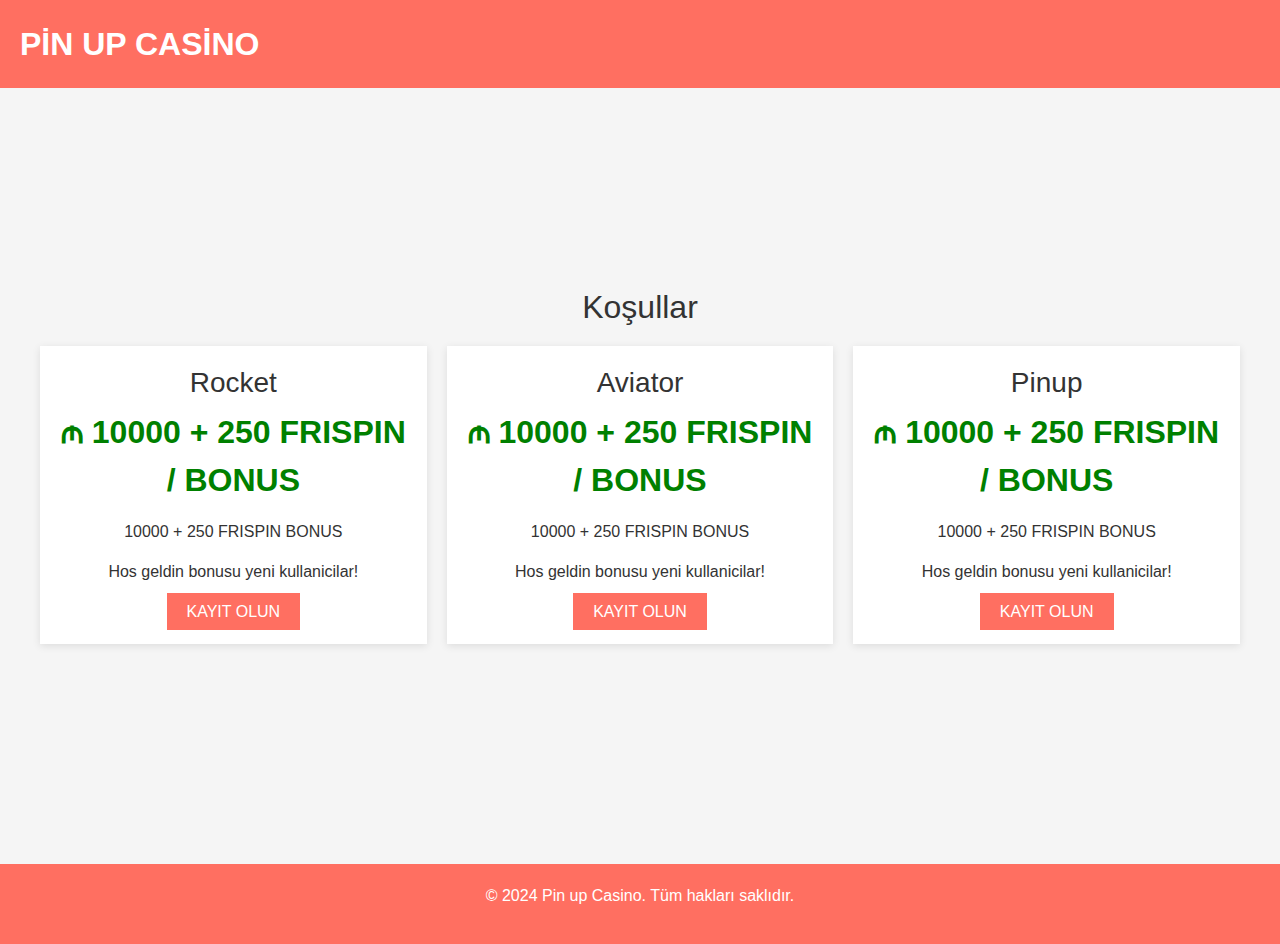
<file: tariffs.black.html>
<!DOCTYPE html>
<html lang="tr">
<head>
    <meta charset="UTF-8">
    <meta name="viewport" content="width=device-width, initial-scale=1.0">
    <meta name="description" content="Pin up Casino">
    <title>Pin up Casino</title>
    <link rel="apple-touch-icon" sizes="180x180" href="favicon/apple-touch-icon.png">
    <link rel="icon" type="image/png" sizes="32x32" href="favicon/favicon-32x32.png">
    <link rel="icon" type="image/png" sizes="16x16" href="favicon/favicon-16x16.png">
    <link rel="manifest" href="favicon/site.webmanifest">
    <link rel="stylesheet" href="css/bootstrap.min.css">
    <link rel="stylesheet" href="css/style.css">
</head>
<body>
<header class="header-bar">
    <nav class="navbar navbar-expand-lg justify-content-between">
        <a href="#" class="logo">Pin up Casino</a>
    </nav>
</header>

<div class="container tariffs">
    <h2 class="text-center">Koşullar</h2>
    <section class="pricing-section" style="margin: 20px auto;" id="price">
        <div class="price-card">
            <h3>Rocket</h3>
            <p class="green">₼ 10000 + 250 FRISPIN / BONUS</p>
            <p>10000 + 250 FRISPIN BONUS</p>
            <p>Hos geldin bonusu yeni kullanicilar!</p>
            <a href="form.html" class="btn-order">Kayıt Olun</a>
        </div>
        <div class="price-card">
            <h3>Aviator</h3>
            <p class="green">₼ 10000 + 250 FRISPIN / BONUS</p>
            <p>10000 + 250 FRISPIN BONUS</p>
            <p>Hos geldin bonusu yeni kullanicilar!</p>
            <a href="form.html" class="btn-order">Kayıt Olun</a>
        </div>
        <div class="price-card">
            <h3>Pinup</h3>
            <p class="green">₼ 10000 + 250 FRISPIN / BONUS</p>
            <p>10000 + 250 FRISPIN BONUS</p>
            <p>Hos geldin bonusu yeni kullanicilar!</p>
            <a href="form.html" class="btn-order">Kayıt Olun</a>
        </div>
    </section>
</div>
    <footer>
        <p>© 2024 Pin up Casino. Tüm hakları saklıdır.</p>
    </footer>


</body>
<script src="js/jquery-1.12.4.min.js"></script>
<script src="js/bootstrap.min.js"></script>
<script src="js/main.js"></script>
<script type="application/ld+json">
    {
        "@context": "https://schema.org",
        "@type": "Organization",
        "name": "Pin up Casino",
        "url": "",
        "logo": "/favicon/favicon.ico"
    }
</script>
<script type="application/ld+json">
    {
        "@context": "https://schema.org",
        "@type": "WPHeader",
        "headline": "Pin up Casino",
        "description": "Pin up Casino",
        "publisher": {
            "@type": "Organization",
            "name": "Pin up Casino",
            "logo": {
                "@type": "ImageObject",
                "url": "/favicon/favicon.ico"
            }
        }
    }
</script>
<script type="application/ld+json">
    {
        "@context": "https://schema.org",
        "@type": "WebPage",
        "name": "Pin up Casino",
        "description": "Pin up Casino",
        "publisher": {
            "@type": "Organization",
            "name": "Pin up Casino"
        },
        "license": "A license document that applies to this content, typically indicated by URL"
    }
</script>
<script type="application/ld+json">
    {
        "@context": "https://schema.org",
        "@type": "SiteNavigationElement",
        "name": "Main Navigation",
        "url": "",
        "hasPart": [
            {
                "@type": "WebPage",
                "name": "Home",
                "url": ""
            },
            {
                "@type": "WebPage",
                "name": "Tariffs",
                "url": "/tariffs.html"
            },
            {
                "@type": "WebPage",
                "name": "Form",
                "url": "/form.html"
            },
            {
                "@type": "WebPage",
                "name": "Policy",
                "url": "/policy.html"
            },
            {
                "@type": "WebPage",
                "name": "Terms of Conditions",
                "url": "/terms.html"
            },
            {
                "@type": "WebPage",
                "name": "Disclaimer",
                "url": "/disclaimer.html"
            }
        ]
    }
</script>
</html>
</file>
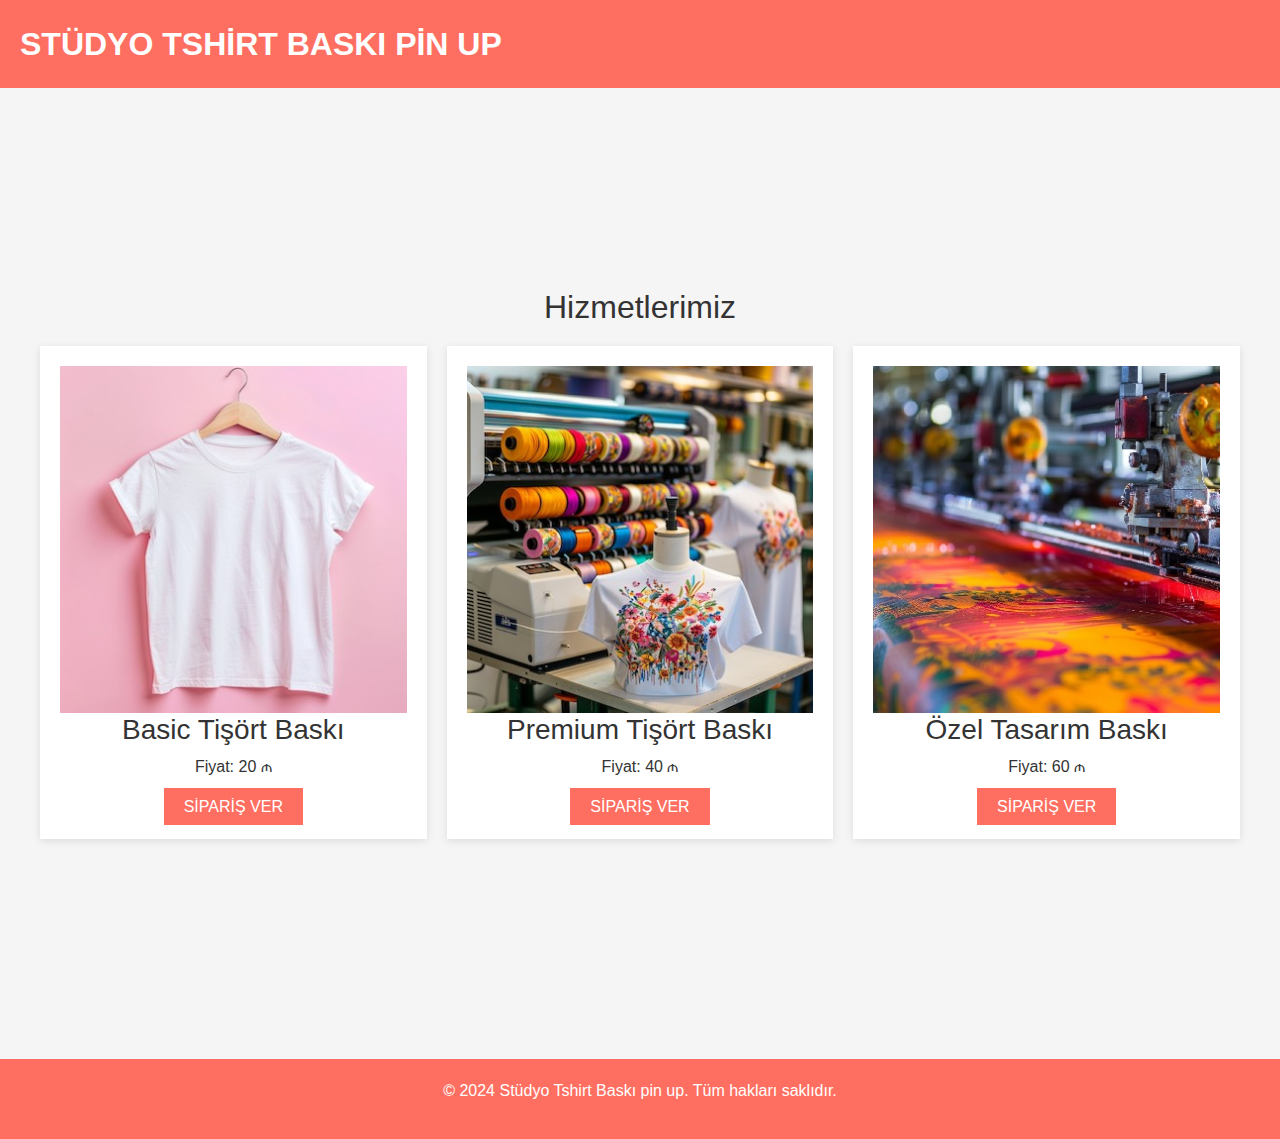
<file: tariffs.html>
<!DOCTYPE html>
<html lang="tr">
<head>
    <meta charset="UTF-8">
    <meta name="viewport" content="width=device-width, initial-scale=1.0">
    <meta name="description" content="Stüdyo Tshirt Baskı pin up Hizmetleri">
    <title>Stüdyo Tshirt Baskı pin up</title>
    <link rel="apple-touch-icon" sizes="180x180" href="favicon/apple-touch-icon.png">
    <link rel="icon" type="image/png" sizes="32x32" href="favicon/favicon-32x32.png">
    <link rel="icon" type="image/png" sizes="16x16" href="favicon/favicon-16x16.png">
    <link rel="manifest" href="favicon/site.webmanifest">
    <link rel="stylesheet" href="css/bootstrap.min.css">
    <link rel="stylesheet" href="css/style.css">
</head>
<body>
<header class="header-bar">
    <nav class="navbar navbar-expand-lg justify-content-between">
        <a href="index.html" class="logo">Stüdyo Tshirt Baskı Pin up</a>
    </nav>
</header>

<div class="container tariffs">
    <h2 class="text-center">Hizmetlerimiz</h2>
    <section class="pricing-section" style="margin: 20px auto;" id="price">
        <div class="price-card">
            <img src="img/8.jpg" alt="pin up Basic Baskı">
            <h3>Basic Tişört Baskı</h3>
            <p>Fiyat: 20 ₼</p>
            <a href="form.html" class="btn-order">Sipariş Ver</a>
        </div>
        <div class="price-card">
            <img src="img/9.jpg" alt="pin up Premium Baskı">
            <h3>Premium Tişört Baskı</h3>
            <p>Fiyat: 40 ₼</p>
            <a href="form.html" class="btn-order">Sipariş Ver</a>
        </div>
        <div class="price-card">
            <img src="img/10.jpg" alt="pin up Özel Tasarım">
            <h3>Özel Tasarım Baskı</h3>
            <p>Fiyat: 60 ₼</p>
            <a href="form.html" class="btn-order">Sipariş Ver</a>
        </div>
    </section>
</div>
    <footer>
        <p>© 2024 Stüdyo Tshirt Baskı pin up. Tüm hakları saklıdır.</p>
    </footer>


</body>
<script src="js/jquery-1.12.4.min.js"></script>
<script src="js/bootstrap.min.js"></script>
<script src="js/main.js"></script>
<script type="application/ld+json">
    {
        "@context": "https://schema.org",
        "@type": "Organization",
        "name": "Stüdyo Tshirt Baskı pin up",
        "url": "",
        "logo": "/favicon/favicon.ico"
    }
</script>
<script type="application/ld+json">
    {
        "@context": "https://schema.org",
        "@type": "WPHeader",
        "headline": "Stüdyo Tshirt Baskı pin up",
        "description": "Stüdyo Tshirt Baskı pin up Hizmetleri",
        "publisher": {
            "@type": "Organization",
            "name": "Stüdyo Tshirt Baskı pin up",
            "logo": {
                "@type": "ImageObject",
                "url": "/favicon/favicon.ico"
            }
        }
    }
</script>
<script type="application/ld+json">
    {
        "@context": "https://schema.org",
        "@type": "WebPage",
        "name": "Stüdyo Tshirt Baskı pin up",
        "description": "Stüdyo Tshirt Baskı pin up Hizmetleri",
        "publisher": {
            "@type": "Organization",
            "name": "Stüdyo Tshirt Baskı pin up"
        },
        "license": "A license document that applies to this content, typically indicated by URL"
    }
</script>
<script type="application/ld+json">
    {
        "@context": "https://schema.org",
        "@type": "SiteNavigationElement",
        "name": "Main Navigation",
        "url": "",
        "hasPart": [
            {
                "@type": "WebPage",
                "name": "Home",
                "url": ""
            },
            {
                "@type": "WebPage",
                "name": "Tariffs",
                "url": "/tariffs.html"
            },
            {
                "@type": "WebPage",
                "name": "Form",
                "url": "/form.html"
            },
            {
                "@type": "WebPage",
                "name": "Policy",
                "url": "/policy.html"
            },
            {
                "@type": "WebPage",
                "name": "Terms of Conditions",
                "url": "/terms.html"
            },
            {
                "@type": "WebPage",
                "name": "Disclaimer",
                "url": "/disclaimer.html"
            }
        ]
    }
</script>
</html>
</file>
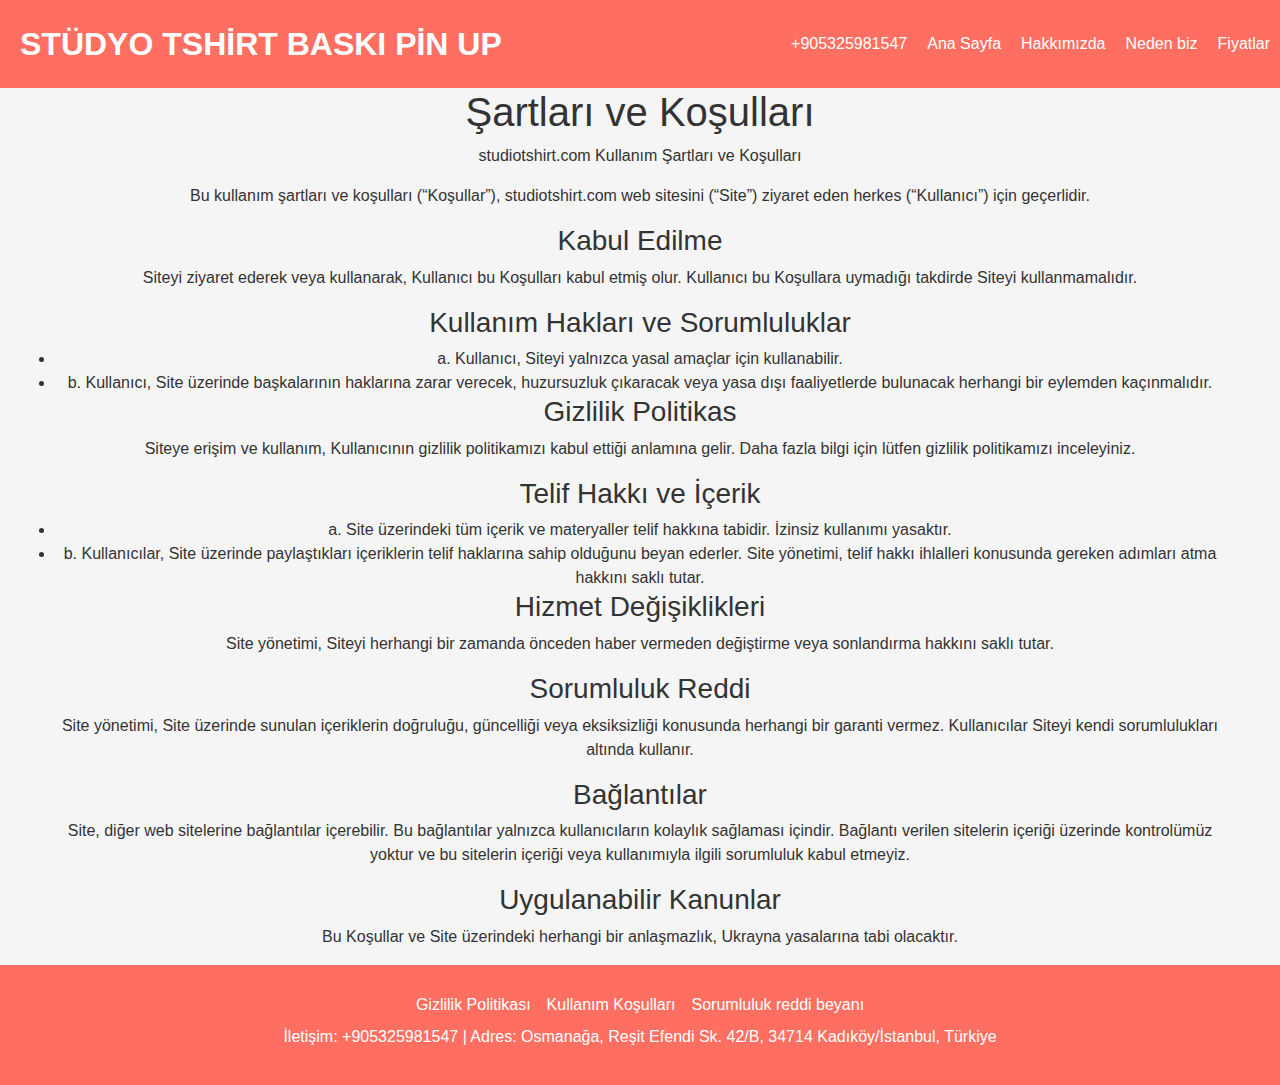
<file: terms.html>
<!DOCTYPE html>
<html lang="tr">
<head>
    <meta charset="UTF-8">
    <meta name="viewport" content="width=device-width, initial-scale=1.0">
    <meta name="description" content="Stüdyo Tshirt Baskı pin up Hizmetleri">
    <title>Stüdyo Tshirt Baskı pin up</title>
    <link rel="apple-touch-icon" sizes="180x180" href="favicon/apple-touch-icon.png">
    <link rel="icon" type="image/png" sizes="32x32" href="favicon/favicon-32x32.png">
    <link rel="icon" type="image/png" sizes="16x16" href="favicon/favicon-16x16.png">
    <link rel="manifest" href="favicon/site.webmanifest">
    <link rel="stylesheet" href="css/bootstrap.min.css">
    <link rel="stylesheet" href="css/style.css">
</head>
<body>
<header class="header-bar">
    <nav class="navbar navbar-expand-lg justify-content-between">
        <a href="index.html" class="logo">Stüdyo Tshirt Baskı Pin up</a>
        <button class="navbar-toggler" type="button" data-toggle="collapse" data-target="#navbarSupportedContent"
                aria-controls="navbarSupportedContent" aria-expanded="false" aria-label="Toggle navigation">
            <span class="toggler-icon"></span>
            <span class="toggler-icon"></span>
            <span class="toggler-icon"></span>
        </button>

        <div class="collapse navbar-collapse sub-menu-bar" id="navbarSupportedContent">
            <ul id="nav" class="navbar-nav align-items-center">
                <li><a href="#">+905325981547</a></li>
                <li><a href="index.html">Ana Sayfa</a></li>
                <li><a href="index.html#about" class="navigation-link">Hakkımızda</a></li>
                <li><a href="index.html#why" class="navigation-link">Neden biz</a></li>
                <li><a href="index.html#price" class="navigation-link">Fiyatlar</a></li>
            </ul>
        </div>
    </nav>
</header>

<div class="container">
    <section class="about-section">
        <h1>Şartları ve Koşulları</h1>
        <p>studiotshirt.com Kullanım Şartları ve Koşulları</p>
        <p>Bu kullanım şartları ve koşulları (“Koşullar”), studiotshirt.com web sitesini (“Site”) ziyaret eden herkes (“Kullanıcı”) için geçerlidir.</p>
        <h3>Kabul Edilme</h3>
        <p>Siteyi ziyaret ederek veya kullanarak, Kullanıcı bu Koşulları kabul etmiş olur. Kullanıcı bu Koşullara uymadığı takdirde Siteyi kullanmamalıdır.</p>
        <h3>Kullanım Hakları ve Sorumluluklar</h3>
        <li>a. Kullanıcı, Siteyi yalnızca yasal amaçlar için kullanabilir.</li>
        <li>b. Kullanıcı, Site üzerinde başkalarının haklarına zarar verecek, huzursuzluk çıkaracak veya yasa dışı faaliyetlerde bulunacak herhangi bir eylemden kaçınmalıdır.</li>
        <h3>Gizlilik Politikas</h3>
        <p>Siteye erişim ve kullanım, Kullanıcının gizlilik politikamızı kabul ettiği anlamına gelir. Daha fazla bilgi için lütfen gizlilik politikamızı inceleyiniz.</p>
        <h3>Telif Hakkı ve İçerik</h3>
        <li>a. Site üzerindeki tüm içerik ve materyaller telif hakkına tabidir. İzinsiz kullanımı yasaktır.</li>
        <li>b. Kullanıcılar, Site üzerinde paylaştıkları içeriklerin telif haklarına sahip olduğunu beyan ederler. Site yönetimi, telif hakkı ihlalleri konusunda gereken adımları atma hakkını saklı tutar.</li>
        <h3>Hizmet Değişiklikleri</h3>
        <p>Site yönetimi, Siteyi herhangi bir zamanda önceden haber vermeden değiştirme veya sonlandırma hakkını saklı tutar.</p>
        <h3>Sorumluluk Reddi</h3>
        <p>Site yönetimi, Site üzerinde sunulan içeriklerin doğruluğu, güncelliği veya eksiksizliği konusunda herhangi bir garanti vermez. Kullanıcılar Siteyi kendi sorumlulukları altında kullanır.</p>
        <h3>Bağlantılar</h3>
        <p>Site, diğer web sitelerine bağlantılar içerebilir. Bu bağlantılar yalnızca kullanıcıların kolaylık sağlaması içindir. Bağlantı verilen sitelerin içeriği üzerinde kontrolümüz yoktur ve bu sitelerin içeriği veya kullanımıyla ilgili sorumluluk kabul etmeyiz.</p>
        <h3>Uygulanabilir Kanunlar</h3>
        <p>Bu Koşullar ve Site üzerindeki herhangi bir anlaşmazlık, Ukrayna yasalarına tabi olacaktır.</p>
    </section>
</div>

    <footer>
        <div class="d-flex justify-content-center flex-column-mob">
            <a href="policy.html" class="text-white m-2">Gizlilik Politikası</a>
            <a href="terms.html" class="text-white m-2">Kullanım Koşulları</a>
            <a href="disclaimer.html" class="text-white m-2">Sorumluluk reddi beyanı</a>
        </div>
        <p>İletişim: +905325981547 | Adres: Osmanağa, Reşit Efendi Sk. 42/B, 34714 Kadıköy/İstanbul, Türkiye </p>
    </footer>


</body>
<script src="js/jquery-1.12.4.min.js"></script>
<script src="js/bootstrap.min.js"></script>
<script src="js/main.js"></script>
<script type="application/ld+json">
    {
        "@context": "https://schema.org",
        "@type": "Organization",
        "name": "Stüdyo Tshirt Baskı pin up",
        "url": "",
        "logo": "/favicon/favicon.ico"
    }
</script>
<script type="application/ld+json">
    {
        "@context": "https://schema.org",
        "@type": "WPHeader",
        "headline": "Stüdyo Tshirt Baskı pin up",
        "description": "Stüdyo Tshirt Baskı pin up Hizmetleri",
        "publisher": {
            "@type": "Organization",
            "name": "Stüdyo Tshirt Baskı pin up",
            "logo": {
                "@type": "ImageObject",
                "url": "/favicon/favicon.ico"
            }
        }
    }
</script>
<script type="application/ld+json">
    {
        "@context": "https://schema.org",
        "@type": "WebPage",
        "name": "Stüdyo Tshirt Baskı pin up",
        "description": "Stüdyo Tshirt Baskı pin up Hizmetleri",
        "publisher": {
            "@type": "Organization",
            "name": "Stüdyo Tshirt Baskı pin up"
        },
        "license": "A license document that applies to this content, typically indicated by URL"
    }
</script>
<script type="application/ld+json">
    {
        "@context": "https://schema.org",
        "@type": "SiteNavigationElement",
        "name": "Main Navigation",
        "url": "",
        "hasPart": [
            {
                "@type": "WebPage",
                "name": "Home",
                "url": ""
            },
            {
                "@type": "WebPage",
                "name": "Tariffs",
                "url": "/tariffs.html"
            },
            {
                "@type": "WebPage",
                "name": "Form",
                "url": "/form.html"
            },
            {
                "@type": "WebPage",
                "name": "Policy",
                "url": "/policy.html"
            },
            {
                "@type": "WebPage",
                "name": "Terms of Conditions",
                "url": "/terms.html"
            },
            {
                "@type": "WebPage",
                "name": "Disclaimer",
                "url": "/disclaimer.html"
            }
        ]
    }
</script>
</html>
</file>
<file: css/style.css>
body {
  margin: 0;
  font-family: Arial, sans-serif;
  background-color: #f5f5f5;
  color: #333;
}
.container {
  max-width: 1200px;
  margin: 0 auto;
  padding: 0 15px;
}
.container1 {
  max-width: 1200px;
  margin: 0 auto;

}
header {
  background-color: #ff6f61;
  padding: 20px 0;
  text-align: center;
}
header .nav-menu {
  display: flex;
  justify-content: space-between;
  align-items: center;
}
header .nav-menu a {
  margin: 0 10px;
  text-decoration: none;
  color: #fff;
  font-weight: bold;
}
.main-banner {
  position: relative;
  background-image: url('../img/1.jpg');
  background-size: cover;
  background-position: center;
  height: 300px;
}
.main-banner .overlay {
  position: absolute;
  top: 0;
  left: 0;
  width: 100%;
  height: 100%;
  background-color: rgba(0, 0, 0, 0.6);
}
.main-banner .banner-content {
  position: relative;
  color: #fff;
  padding: 40px;
  max-width: 600px;
  text-align: center;
  margin: 0 auto;
}
.main-banner h1 {
  font-size: 40px;
}
.main-banner p {
  margin: 10px 0;
}
.btn-main {
  background-color: #4be46e;
  color: #000;
  padding: 12px 25px;
  border: none;
  cursor: pointer;
  text-transform: uppercase;
  font-weight: bold;
}
.services-section, .pricing-section {
  display: flex;
  flex-wrap: wrap;
  gap: 20px;
  margin: 40px 0;
}
.service-card, .price-card {
  flex: 1 1 calc(25% - 20px);
  background-color: #fff;
  padding: 20px;
  text-align: center;
  box-shadow: 0 2px 8px rgba(0, 0, 0, 0.1);
}
.service-card img, .price-card img {
  max-width: 100%;
  height: auto;
}
.btn-order {
  background-color: #ff6f61;
  color: #fff;
  padding: 10px 20px;
  border: none;
  cursor: pointer;
  text-transform: uppercase;
}
.about-section {
  margin: 40px 0;
  text-align: center;
  margin: 0 auto;
}
.about-section h2 {
  margin-bottom: 20px;
}
.about-section img {
  max-width: 100%;
  height: auto;
}
footer {
  background-color: #ff6f61;
  padding: 20px 0;
  text-align: center;
  color: #fff;
}

.features-section {
  display: flex;
  justify-content: center;
  align-items: center;

  background-color: #fff;
}

.features-container {
  display: flex;
  flex-direction: row;
  flex-wrap: wrap;
  max-width: 1200px;
  width: 100%;
}

.features-text {
  flex: 1;
  padding: 20px;
}

.features-text h2 {
  font-size: 36px;
  margin-bottom: 20px;
}

.features-text p {
  font-size: 18px;
  margin-bottom: 40px;
  color: #666;
}

.feature-item {
  display: flex;
  align-items: center;
  margin-bottom: 20px;
}

.feature-icon {
  width: 40px;
  height: 40px;
  margin-right: 20px;
}

.feature-icon img {
  width: 100%;
  height: 100%;
}

.feature-info h3 {
  font-size: 22px;
  margin-bottom: 10px;
}

.feature-info p {
  font-size: 16px;
  color: #666;
}
.green {
  font-size: 32px;
  font-weight: bold;
  color: green;
}
.learn-more-btn {
  display: inline-block;
  background-color: #6c63ff;
  color: #fff;
  padding: 12px 25px;
  border: none;
  cursor: pointer;
  font-size: 16px;
  border-radius: 8px;
  text-transform: uppercase;
}

.learn-more-btn:hover {
  background-color: #5544d2;
}

.features-image {
  flex: 1;
  padding: 20px;
}

.features-image img {
  width: 100%;
  border-radius: 10px;
}
.logo {
  padding: 0 20px;
  color: #fff;
  text-transform: uppercase;
  font-size: 32px;
  font-weight: bold;
}
@media (max-width: 768px) {
  .features-container {
    flex-direction: column;
    align-items: center;
  }
  .logo {
    font-size: 24px;
    width: 80%;
  }
  .main-banner {
    height: 400px;
  }
  .features-text, .features-image  {
    flex: none;
    width: 100%;
    text-align: center;
  }
  .services-section, .feature-item, .pricing-section {
    flex-direction: column;
  }
  .feature-icon {
    margin-right: 0;
  }
  .feature-item {
    justify-content: center;
  }
}



/*===== NAVBAR =====*/
.header_navbar {
  position: absolute;
  top: 0;
  left: 0;
  width: 100%;
  z-index: 99;
  -webkit-transition: all 0.3s ease-out 0s;
  -moz-transition: all 0.3s ease-out 0s;
  -ms-transition: all 0.3s ease-out 0s;
  -o-transition: all 0.3s ease-out 0s;
  transition: all 0.3s ease-out 0s;
}

.header a {
  color: #111;
}

.header a:hover, .hero a:hover {
  text-decoration: none;
}

.sticky {
  position: fixed;
  z-index: 999;
  background-color: #fff;
  -webkit-box-shadow: 0px 20px 50px 0px rgba(0, 0, 0, 0.05);
  -moz-box-shadow: 0px 20px 50px 0px rgba(0, 0, 0, 0.05);
  box-shadow: 0px 20px 50px 0px rgba(0, 0, 0, 0.05);
  -webkit-transition: all 0.3s ease-out 0s;
  -moz-transition: all 0.3s ease-out 0s;
  -ms-transition: all 0.3s ease-out 0s;
  -o-transition: all 0.3s ease-out 0s;
  transition: all 0.3s ease-out 0s;
}

.sticky .navbar {
  padding: 10px 0;
}

.navbar {
  align-items: center;
  width: 100%;
  -webkit-transition: all 0.3s ease-out 0s;
  -moz-transition: all 0.3s ease-out 0s;
  -ms-transition: all 0.3s ease-out 0s;
  -o-transition: all 0.3s ease-out 0s;
  transition: all 0.3s ease-out 0s;
}

.navbar h1 {
  white-space: nowrap;
  color: #111;
  font-weight: bold;
  font-size: 36px;
  margin-bottom: 0;
}
.navbar ul li {
  margin: 10px;
}
.navbar a:hover {
  text-decoration: none;
}

.tariffs {
  padding: 200px 0;
}

.navbar-brand {
  padding: 0;
  margin-right: 0;
}

.navbar .navbar-nav a {
  color: #fff;
}
.navbar .navbar-nav a:hover {
  color: #bd2130;
}
.navbar-brand img {
  width: 60px;
}
.policy {
  padding-top: 150px;
}
.policy p {
  text-align: left;
}

.navbar-toggler {
  padding: 0;
}
.navbar-collapse {
  flex-grow: 0!important;
}
.navbar-toggler .toggler-icon {
  width: 30px;
  height: 2px;
  background-color: #fff;
  display: block;
  margin: 5px 0;
  position: relative;
  -webkit-transition: all 0.3s ease-out 0s;
  -moz-transition: all 0.3s ease-out 0s;
  -ms-transition: all 0.3s ease-out 0s;
  -o-transition: all 0.3s ease-out 0s;
  transition: all 0.3s ease-out 0s;
}

.navbar-toggler.active .toggler-icon:nth-of-type(1) {
  -webkit-transform: rotate(45deg);
  -moz-transform: rotate(45deg);
  -ms-transform: rotate(45deg);
  -o-transform: rotate(45deg);
  transform: rotate(45deg);
  top: 7px;
}

.navbar-toggler.active .toggler-icon:nth-of-type(2) {
  opacity: 0;
}

.navbar-toggler.active .toggler-icon:nth-of-type(3) {
  -webkit-transform: rotate(135deg);
  -moz-transform: rotate(135deg);
  -ms-transform: rotate(135deg);
  -o-transform: rotate(135deg);
  transform: rotate(135deg);
  top: -7px;
}

@media only screen and (min-width: 768px) and (max-width: 991px) {
  .navbar-collapse {
    position: absolute;
    top: 100%;
    left: 0;
    width: 100%;
    background-color: #fff;
    z-index: 9;
    -webkit-box-shadow: 0px 15px 20px 0px rgba(34, 34, 34, 0.1);
    -moz-box-shadow: 0px 15px 20px 0px rgba(34, 34, 34, 0.1);
    box-shadow: 0px 15px 20px 0px rgba(34, 34, 34, 0.1);
    margin-top: 20px;
    padding: 5px 12px;
  }
}

@media (max-width: 767px) {
  .navbar-collapse {
    position: absolute;
    top: 100%;
    left: 0;
    width: 100%;
    background-color: #fff;
    z-index: 9;
    -webkit-box-shadow: 0px 15px 20px 0px rgba(34, 34, 34, 0.1);
    -moz-box-shadow: 0px 15px 20px 0px rgba(34, 34, 34, 0.1);
    box-shadow: 0px 15px 20px 0px rgba(34, 34, 34, 0.1);
    padding: 5px 12px;
  }
  .hizmet-kutu img, .yorum-item {
    width: 100%;
  }
  .yorumlar-konteyner {
    flex-direction: column;
  }
  .about-text, .delivery-text {
    width: 100%;
  }
  .about-image, .delivery-image {
    width: 100%;
    margin-right: 0px;
  }
  .h-135 {
    height: auto;
  }
  .policy {
    padding: 0px;
    padding-top: 30px;
  }
  .policy h1 {
    font-size: 1.5em;
  }
  .policy h2 {
    font-size: 1.2em;
  }
  .menu ul li {
    margin: 10px 15px;
  }
  .short-logo {
    justify-content: center;
  }
  .menu ul li a {
    color: #fff
  }
  .flex-column-mob {
    flex-direction: column;
  }
  .category-row {
    flex-direction: column;
  }

  .about-team, .beauty-glory {
    flex-direction: column;
  }

  .about-team img, .beauty-glory img {
    max-width: 100%;
  }

  .navbar-toggler {
    padding: 10px;
  }

  .navbar h1 {
    padding: 10px;
  }

  .navbar-brand img {
    width: 60px;
  }
  .navbar ul li, .navbar ul li a, .navbar .navbar-nav a{
    color: #111;
  }
  .img-about {
    width: 100% !important;
  }
  .intro-title {
    left: 0;
    top: 0;
  }
  .intro-description {
    left: 0;
    top: 20%;
  }
  .intro-banner {
    display: flex;
    justify-content: center;
    text-align: center;
  }
  .action-button {
    left: unset;
    top: 75%;
  }
  .video-section iframe {
    height: 310px;
  }
  .advantage-row, .category-row {
    flex-direction: column;
  }

  .services-grid {
    display: flex;
    flex-direction: column;
  }

  .cta-btn {
    font-size: 14px;
  }

  .advantage-item, .category-card {
    width: 100%;
    margin: 10px 0;
  }

  .banner h1 {
    font-size: 16px;
  }

  .banner p {
    font-size: 12px;
  }

  .header-info p, .header-info a {
    font-size: 10px;
  }
  .tariffs {
    padding: 60px 0;
  }
  .tariffs .category-card {
    width: 100%;
  }

}

.navbar-nav .nav-item {
  margin-left: 45px;
  position: relative;
  white-space: nowrap;
}

nav ul li:hover a {
  color: #8B0000 !important;
  text-decoration: none;
}

.screen img {
  max-width: 250px;
}

@media only screen and (min-width: 992px) and (max-width: 1199px) {
  .navbar-nav .nav-item {
    margin-left: 30px;
  }
}

@media only screen and (min-width: 768px) and (max-width: 991px) {
  .navbar-nav .nav-item {
    margin: 0;
  }
}

@media (max-width: 767px) {
  .navbar-nav .nav-item {
    margin: 0;
  }

  .navbar h1 {
    font-size: 16px;
  }
}

.navbar-nav .nav-item a {
  font-size: 16px;
  font-weight: 600;
  color: #38424D;
  -webkit-transition: all 0.3s ease-out 0s;
  -moz-transition: all 0.3s ease-out 0s;
  -ms-transition: all 0.3s ease-out 0s;
  -o-transition: all 0.3s ease-out 0s;
  transition: all 0.3s ease-out 0s;
  padding: 5px 0;
  position: relative;
}

.navbar-nav .nav-item a::before {
  position: absolute;
  content: '';
  width: 0;
  height: 2px;
  background-color: #38424D;
  border-radius: 50px;
  left: 110%;
  left: 0;
  bottom: 0;
  -webkit-transition: all 0.3s ease-out 0s;
  -moz-transition: all 0.3s ease-out 0s;
  -ms-transition: all 0.3s ease-out 0s;
  -o-transition: all 0.3s ease-out 0s;
  transition: all 0.3s ease-out 0s;
}

@media only screen and (min-width: 768px) and (max-width: 991px) {
  .navbar-nav .nav-item a::before {
    display: none;
  }
}

@media (max-width: 767px) {
  .navbar-nav .nav-item a::before {
    display: none;
  }
}

@media only screen and (min-width: 768px) and (max-width: 991px) {
  .navbar-nav .nav-item a {
    display: block;
    padding: 4px 0;
  }
}

@media (max-width: 767px) {
  .navbar-nav .nav-item a {
    display: block;
    padding: 4px 0;
  }
}

.navbar-nav .nav-item.active > a::before, .navbar-nav .nav-item:hover > a::before {
  width: 100%;
}

.navbar-nav .nav-item:hover .sub-menu {
  top: 100%;
  opacity: 1;
  visibility: visible;
}

@media only screen and (min-width: 768px) and (max-width: 991px) {
  .navbar-nav .nav-item:hover .sub-menu {
    top: 0;
  }
}

@media (max-width: 767px) {
  .navbar-nav .nav-item:hover .sub-menu {
    top: 0;
  }

  .screen img {
    max-width: 100%;
  }
}

.navbar-nav .nav-item .sub-menu {
  width: 200px;
  background-color: #fff;
  -webkit-box-shadow: 0px 0px 20px 0px rgba(0, 0, 0, 0.1);
  -moz-box-shadow: 0px 0px 20px 0px rgba(0, 0, 0, 0.1);
  box-shadow: 0px 0px 20px 0px rgba(0, 0, 0, 0.1);
  position: absolute;
  top: 110%;
  left: 0;
  opacity: 0;
  visibility: hidden;
  -webkit-transition: all 0.3s ease-out 0s;
  -moz-transition: all 0.3s ease-out 0s;
  -ms-transition: all 0.3s ease-out 0s;
  -o-transition: all 0.3s ease-out 0s;
  transition: all 0.3s ease-out 0s;
}

@media only screen and (min-width: 768px) and (max-width: 991px) {
  .navbar-nav .nav-item .sub-menu {
    position: relative;
    width: 100%;
    top: 0;
    display: none;
    opacity: 1;
    visibility: visible;
  }
}

@media (max-width: 767px) {
  .navbar-nav .nav-item .sub-menu {
    position: relative;
    width: 100%;
    top: 0;
    display: none;
    opacity: 1;
    visibility: visible;
  }
  .container1 {
    flex-direction: column;
  }
}

.navbar-nav .nav-item .sub-menu li {
  display: block;
}

.navbar-nav .nav-item .sub-menu li a {
  display: block;
  padding: 8px 20px;
  color: #4be46e;
}

.navbar-nav .nav-item .sub-menu li a.active, .navbar-nav .nav-item .sub-menu li a:hover {
  padding-left: 25px;
  color: #1E75D9;
}

.navbar-nav .sub-nav-toggler {
  display: none;
}

.form-contact {
  width: 60%;
}

@media only screen and (min-width: 768px) and (max-width: 991px) {
  .navbar-nav .sub-nav-toggler {
    display: block;
    position: absolute;
    right: 0;
    top: 0;
    background: none;
    color: #222;
    font-size: 18px;
    border: 0;
    width: 30px;
    height: 30px;
  }
}

@media (max-width: 767px) {
  .navbar-nav .sub-nav-toggler {
    display: block;
    position: absolute;
    right: 0;
    top: 0;
    background: none;
    color: #222;
    font-size: 18px;
    border: 0;
    width: 30px;
    height: 30px;
  }

  .form-contact {
    width: 80%;
  }
}

.navbar-nav .sub-nav-toggler span {
  width: 8px;
  height: 8px;
  border-left: 1px solid #222;
  border-bottom: 1px solid #222;
  -webkit-transform: rotate(-45deg);
  -moz-transform: rotate(-45deg);
  -ms-transform: rotate(-45deg);
  -o-transform: rotate(-45deg);
  transform: rotate(-45deg);
  position: relative;
  top: -5px;
}

.contact_section2 {
  width: 100%;
  height: auto;
  background-size: 100%;
  display: flex;
  justify-content: center;
  margin-bottom: 90px;
}

.input_bg {
  width: 60%;
  margin: 0 auto;
  text-align: center;
  margin-top: 100px;
}

.fact_text {
  width: 100%;
  float: left;
  font-size: 20px;
  color: #ffffff;
  text-align: center;
  text-transform: uppercase;
}

.address_text {
  width: 100%;
  float: left;
  font-size: 18px;
  color: #000;
  padding: 5px 20px 5px 30px;
  border-radius: 30px;
  border: 0px;
  background-color: #dadada;
  height: 60px;
  margin-top: 40px;
}

.sub_bt {
  width: 100%;
  color: black;
  background-color: #fff;
  font-size: 18px;
  border-radius: 30px;
  border: 1px solid black;
  height: 60px;
  margin-top: 40px;
  cursor: pointer;

}

.sub_bt:hover {
  color: #fff;
  background-color: black;
  border-color: #fff;
}

.h-80 {
  height: 80px;
  background-size: auto;
}

.courses-section h2 {
  text-align: center;
}

.header {
  height: 100px;
  width: 100%;
  z-index: 1;
  padding: 25px;
  background-color: #fffa36;
}
.plan h3.price-green {
  font-weight: bold;
  font-size: 32px;
  color: green;
}


#original{
  font-family: 'Open Sans', sans-serif !important;
  direction: ltr;
  font-size: 1em;
  margin: 0;
  background-color: #07498f;
  color: #fff;
}
.wrap__btn--PxHri--section{
  background-image: url('../img/bg-desc.png');
  background-size: cover;
  width: 914px;
  margin: 0 auto;
  min-height: 100vh;
  display: flex;
  flex-direction: column;
  align-items: center;
  justify-content: center;
}
.logo-img {
  margin-bottom: 20px;
  width: 200px; /* Измените размер по необходимости */
  height: auto;
}
.button {
  align-items: center;
  background: #FFFFFF;
  border: 0 solid #E2E8F0;
  box-shadow: 0 4px 6px -1px rgba(0, 0, 0, 0.1), 0 2px 4px -1px rgba(0, 0, 0, 0.06);
  box-sizing: border-box;
  color: #1A202C;
  display: inline-flex;
  font-weight: 700;
  height: 56px;
  justify-content: center;
  line-height: 24px;
  overflow-wrap: break-word;
  padding: 24px;
  text-decoration: none;
  width: auto;
  border-radius: 8px;
  cursor: pointer;
  user-select: none;
  -webkit-user-select: none;
  touch-action: manipulation;
}

.button{
  padding: 29px 55px;
  font-size: 18px;
  text-decoration: none !important;
}
.main__img--l83Xf--section{
  text-align: center;
  background: rgba(255,255,255,0.0);
  padding: 19px;
  border-radius: 0px;
  padding: 46px;
}
.main__img--l83Xf--section h1{
  font-weight: 400;
  font-size: 37px;
  border-bottom: 1px dotted #ccc;
  padding-bottom: 22px;
  margin-top: 0px;
}
.button__header--0mbZF--element{
  display: flex;
  gap: 29px;
  align-items: center;
  justify-content: center;
  margin-top: 22px;
}
#main {
  display: block;
}
#original {
  display: none;
}
.button-yes {
  background: #04cfa6;
  box-shadow: 0 2px #082144;
  transition: 0.5s;
}
.button-no {
  background: #ff2401 !important;
  padding: 29px 55px;
  font-size: 18px;
  text-decoration: none;
  box-shadow: 0 3px #082144;
}
@media (max-width: 1200px){
  .wrap__btn--PxHri--section{
    width: 100%;
  }
}
@media (max-width: 480px){
  .button__header--0mbZF--element{
    flex-direction: column;
  }
}
@media (max-width: 768px){
  #main {
    display: none;
  }
  #original {
    display: block;
  }
}
</file>
